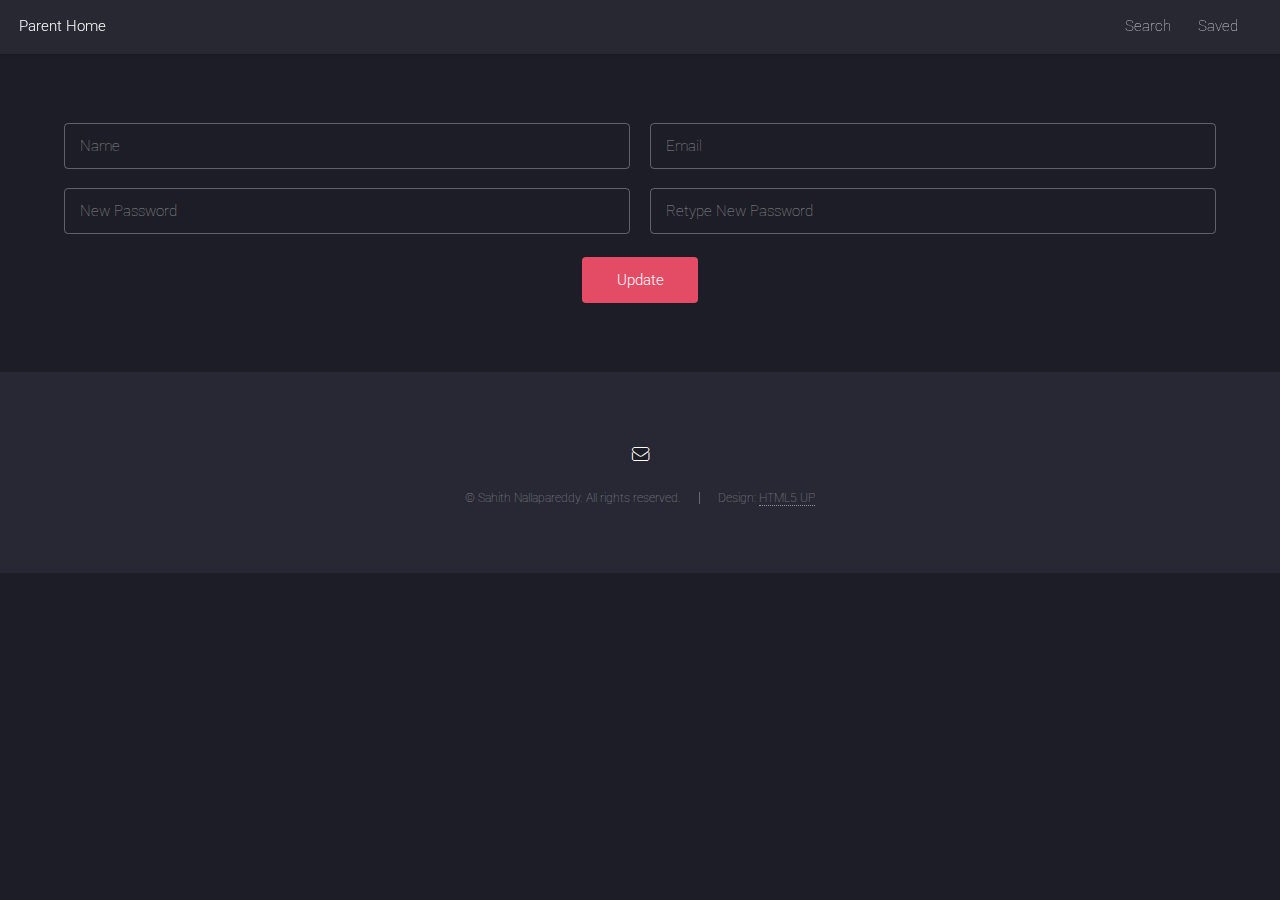
<file: account.html>
<!DOCTYPE HTML>
<!--
	Landed by HTML5 UP
	html5up.net | @n33co
	Free for personal and commercial use under the CCA 3.0 license (html5up.net/license)
-->
<html>
<head>
	<title>Storybooks - Parent Home</title>
	<meta charset="utf-8" />
	<meta name="viewport" content="width=device-width, initial-scale=1" />
	<!--[if lte IE 8]><script src="assets/js/ie/html5shiv.js"></script><![endif]-->
	<link rel="stylesheet" href="assets/css/main.css" />
	<link rel="stylesheet" href="css/account.css" />
	<script type="text/javascript" src="http://www.parsecdn.com/js/parse-1.4.2.min.js"></script>
	<!--[if lte IE 9]><link rel="stylesheet" href="assets/css/ie9.css" /><![endif]-->
	<!--[if lte IE 8]><link rel="stylesheet" href="assets/css/ie8.css" /><![endif]-->
</head>
<body>
	<div id="page-wrapper">

		<!-- Header -->
		<header id="header">
			<h1 id="logo"><a href="parenthome.html">Parent Home</a></h1>
			<nav id="nav">
				<ul>
					<li><a href="search2.html">Search</a></li>
					<li>
						<a href="saved.html">Saved</a>
					</li>
	<li><a href="#" class="account"></a>
							<ul>
								<li><a href="account.html">Manage Account</a></li>
								<li><a href = "#" class="logout">Logout</a><li>
							</ul>
							</li>
					</ul>
				</nav>
			</header>

			<!-- Main -->
			<div id="main" class="wrapper style1">
				<div class="container">
					<!-- Content -->
					<section id="content">
						<form class="signupForm">
							<div class="row uniform 50%">
								<div class="6u 12u$(xsmall)">
									<input type="text" name="name" id="name" value="" placeholder="Name">
								</div>
								<div class="6u$ 12u$(xsmall)">
									<input type="email" name="email" id="email" value="" placeholder="Email">
								</div>
								<div class="6u 12u$(xsmall)">
									<input type="password" name="password" id="password" value="" placeholder="New Password">
								</div>
								<div class="6u$ 12u$(xsmall)">
									<input type="password" name="passwordConfirmation" id="passwordConfirmation" value="" placeholder="Retype New Password">
								</div>
							</div>
							<div class="signupwrapper">
								<div class="signup button special">Update</div>
							</div>
						</form>


					</section>

				</div>
			</div>

			<!-- Footer -->
			<footer id="footer">
				<li><a href="mailto:snallapareddy@wpi.edu" class="icon alt fa-envelope"><span class="label">Email</span></a></li>
			</ul>
			<ul class="copyright">
				<li>&copy; Sahith Nallapareddy. All rights reserved.</li><li>Design: <a href="http://html5up.net">HTML5 UP</a></li>
			</ul>
		</footer>

	</div>

	<!-- Scripts -->
	<script src="assets/js/jquery.min.js"></script>
	<script src="assets/js/jquery.scrolly.min.js"></script>
	<script src="assets/js/jquery.dropotron.min.js"></script>
	<script src="assets/js/jquery.scrollex.min.js"></script>
	<script src="assets/js/skel.min.js"></script>
	<script src="assets/js/util.js"></script>
	<!--[if lte IE 8]><script src="assets/js/ie/respond.min.js"></script><![endif]-->
	<script src="assets/js/main.js"></script>
	<script src="js/parse.js"></script>
	<script src="js/parenthome.js"></script>
	<script src="js/account.js"></script>


</body>
</html>
</file>
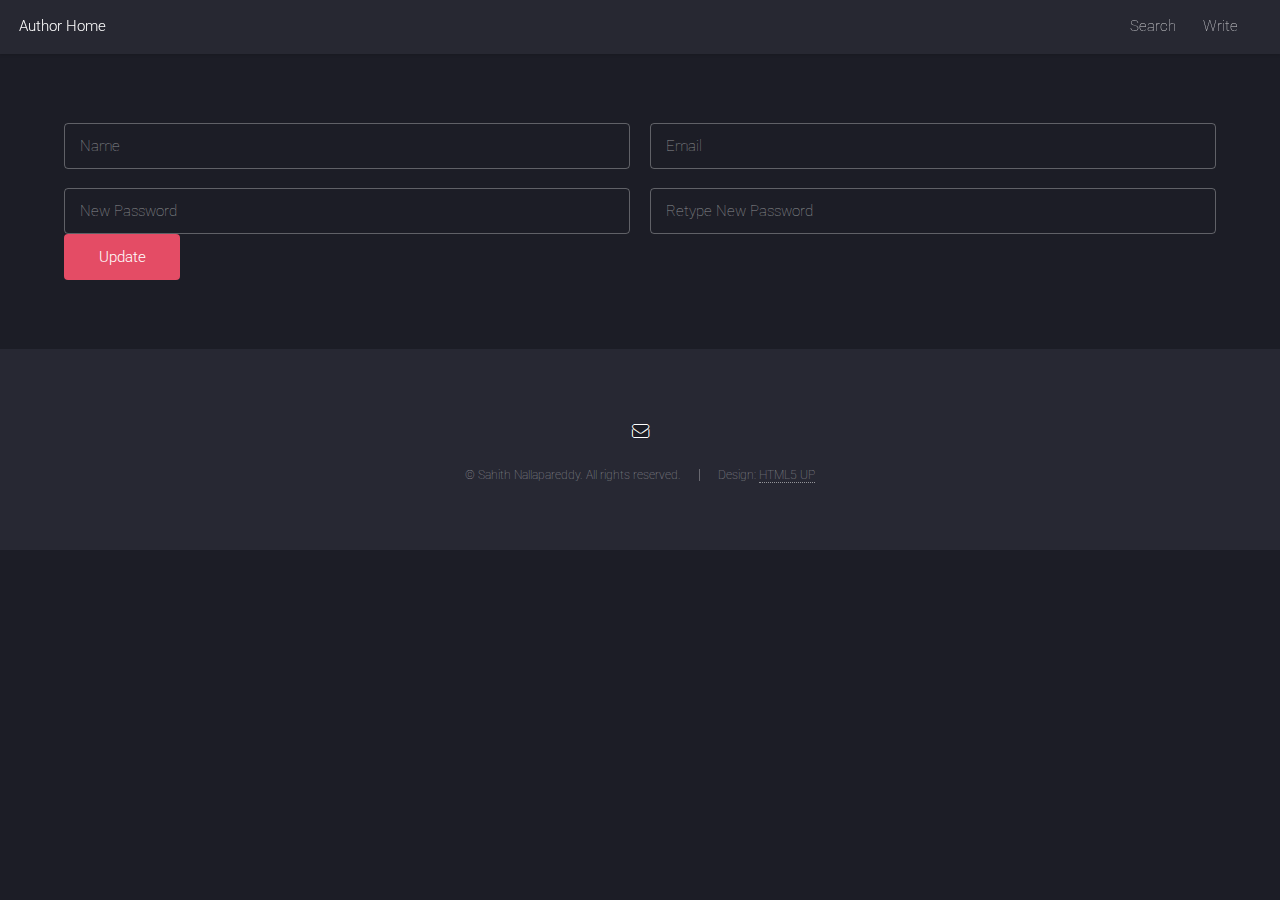
<file: account2.html>
<!DOCTYPE HTML>
<!--
	Landed by HTML5 UP
	html5up.net | @n33co
	Free for personal and commercial use under the CCA 3.0 license (html5up.net/license)
-->
<html>
	<head>
		<title>Storybooks - Author Home</title>
		<meta charset="utf-8" />
		<meta name="viewport" content="width=device-width, initial-scale=1" />
		<!--[if lte IE 8]><script src="assets/js/ie/html5shiv.js"></script><![endif]-->
		<link rel="stylesheet" href="assets/css/main.css" />
		<script type="text/javascript" src="http://www.parsecdn.com/js/parse-1.4.2.min.js"></script>
		<!--[if lte IE 9]><link rel="stylesheet" href="assets/css/ie9.css" /><![endif]-->
		<!--[if lte IE 8]><link rel="stylesheet" href="assets/css/ie8.css" /><![endif]-->
	</head>
<body>
	<div id="page-wrapper">

		<!-- Header -->
		<header id="header">
			<h1 id="logo"><a href="authorhome.html">Author Home</a></h1>
			<nav id="nav">
				<ul>
					<li><a href="search.html">Search</a></li>
					<li>
						<a href="write.html">Write</a>
					</li>
					<li><a href="#" class="account"></a>
						<ul>
						<li><a href = "uploaded.html">Uploaded Stories</a><li>
								<li><a href="account2.html">Manage Account</a></li>
								<li><a href = "#" class="logout">Logout</a><li>

								</ul>
							</li>
						</ul>
					</nav>
				</header>
			<!-- Main -->
			<div id="main" class="wrapper style1">
				<div class="container">
					<!-- Content -->
					<section id="content">
						<form class="signupForm">
							<div class="row uniform 50%">
								<div class="6u 12u$(xsmall)">
									<input type="text" name="name" id="name" value="" placeholder="Name">
								</div>
								<div class="6u$ 12u$(xsmall)">
									<input type="email" name="email" id="email" value="" placeholder="Email">
								</div>
								<div class="6u 12u$(xsmall)">
									<input type="password" name="password" id="password" value="" placeholder="New Password">
								</div>
								<div class="6u$ 12u$(xsmall)">
									<input type="password" name="passwordConfirmation" id="passwordConfirmation" value="" placeholder="Retype New Password">
								</div>
							</div>
							<div class="signupwrapper">
								<div class="signup button special">Update</div>
							</div>
						</form>


					</section>

				</div>
			</div>

			<!-- Footer -->
			<footer id="footer">
				<li><a href="mailto:snallapareddy@wpi.edu" class="icon alt fa-envelope"><span class="label">Email</span></a></li>
			</ul>
			<ul class="copyright">
				<li>&copy; Sahith Nallapareddy. All rights reserved.</li><li>Design: <a href="http://html5up.net">HTML5 UP</a></li>
			</ul>
		</footer>

	</div>

	<!-- Scripts -->
	<script src="assets/js/jquery.min.js"></script>
	<script src="assets/js/jquery.scrolly.min.js"></script>
	<script src="assets/js/jquery.dropotron.min.js"></script>
	<script src="assets/js/jquery.scrollex.min.js"></script>
	<script src="assets/js/skel.min.js"></script>
	<script src="assets/js/util.js"></script>
	<!--[if lte IE 8]><script src="assets/js/ie/respond.min.js"></script><![endif]-->
	<script src="assets/js/main.js"></script>
	<script src="js/parse.js"></script>
	<script src="js/authorhome.js"></script>
	<script src="js/account.js"></script>


</body>
</html>
</file>
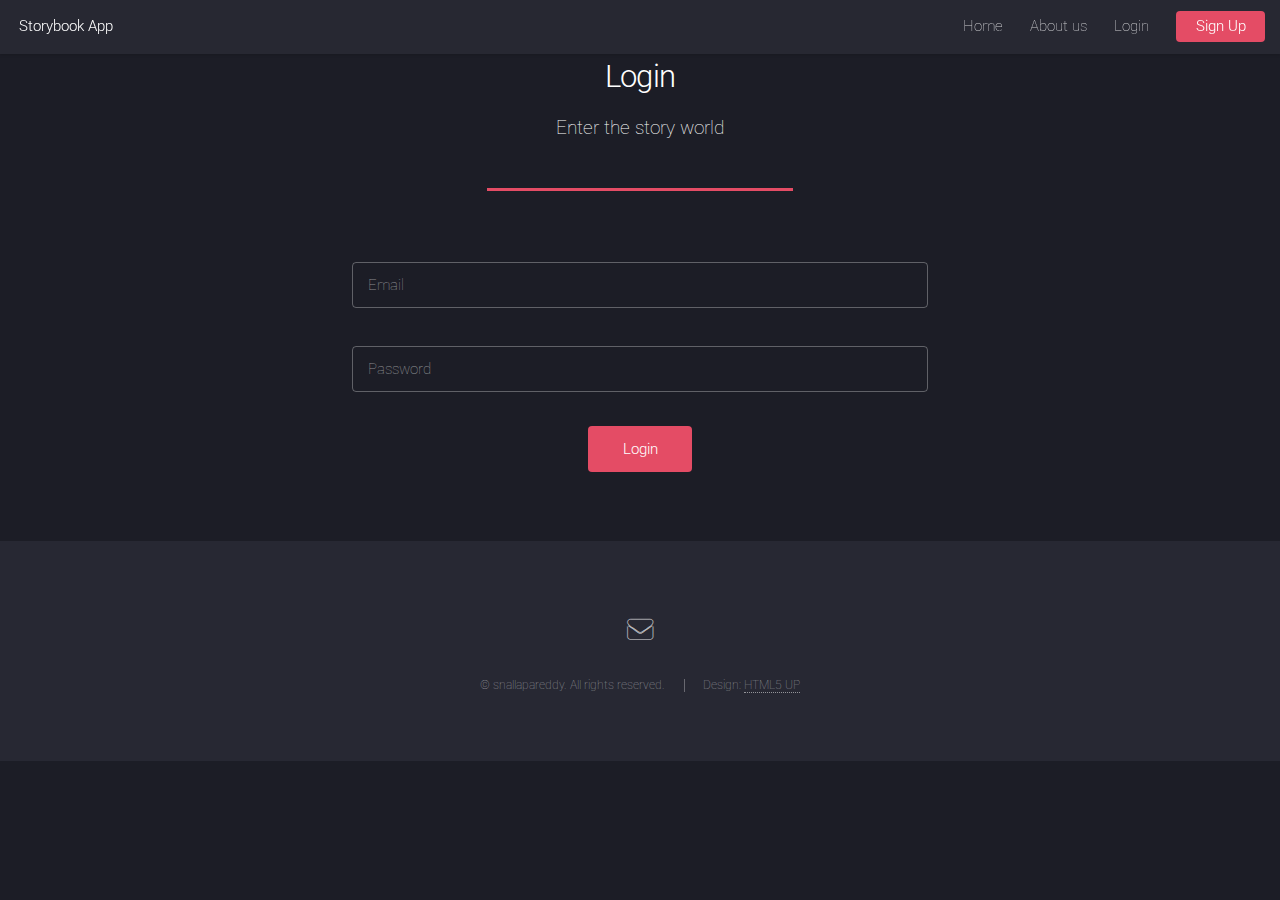
<file: login.html>
<!DOCTYPE HTML>
<!--
	Landed by HTML5 UP
	html5up.net | @n33co
	Free for personal and commercial use under the CCA 3.0 license (html5up.net/license)
-->
<html>
	<head>
		<title>Storybook</title>
		<meta charset="utf-8" />
		<meta name="viewport" content="width=device-width, initial-scale=1" />
		<!--[if lte IE 8]><script src="assets/js/ie/html5shiv.js"></script><![endif]-->
		<link rel="stylesheet" href="assets/css/main.css" />
		<link rel="stylesheet" href="css/login.css" />
		<script type="text/javascript" src="http://www.parsecdn.com/js/parse-1.4.2.min.js"></script>

		<!--[if lte IE 9]><link rel="stylesheet" href="assets/css/ie9.css" /><![endif]-->
		<!--[if lte IE 8]><link rel="stylesheet" href="assets/css/ie8.css" /><![endif]-->
	</head>
	<body>
		<div id="page-wrapper">

			<!-- Header -->
				<header id="header">
					<h1 id="logo"><a href="index.html">Storybook App</a></h1>
					<nav id="nav">
						<ul>
							<li><a href="index.html">Home</a></li>
							<li>
								<a href="#">About us</a>
							</li>
							<li><a href="login.html">Login</a></li>
							<li><a href="signup.html" class="button special">Sign Up</a></li>

						</ul>
					</nav>
				</header>

			<!-- Main -->
				<div id="main" class="wrapper style1">
					<div class="container">
						<header class="major">
							<h2>Login</h2>
							<p>Enter the story world </p>
						</header>

						<!-- Content -->
							<section id="content">
								<form>
									<div class="6u$ 12u$(xsmall) wrapper">
										<input type="email" name="email" id="email" value="" placeholder="Email">
									</div>
									<div class="6u$ 12u$(xsmall) passwordwrapper">
										<input type="password" name="password" id="password" value="" placeholder="Password">
									</div>

									<div class="loginwrapper">
										<div class="login button special">Login</div>
									</div>
								</form>
								<h3 class="loginMessage">Login Successful. Enjoy!</h3>
							</section>

					</div>
				</div>

			<!-- Footer -->
				<footer id="footer">
					<ul class="icons">
						<li><a href="mailto:snallapareddy@wpi" class="icon alt fa-envelope"><span class="label">Email</span></a></li>
					</ul>
					<ul class="copyright">
						<li>&copy; snallapareddy. All rights reserved.</li><li>Design: <a href="http://html5up.net">HTML5 UP</a></li>
					</ul>
				</footer>

		</div>

		<!-- Scripts -->
			<script src="assets/js/jquery.min.js"></script>
			<script src="assets/js/jquery.scrolly.min.js"></script>
			<script src="assets/js/jquery.dropotron.min.js"></script>
			<script src="assets/js/jquery.scrollex.min.js"></script>
			<script src="assets/js/skel.min.js"></script>
			<script src="assets/js/util.js"></script>
			<!--[if lte IE 8]><script src="assets/js/ie/respond.min.js"></script><![endif]-->
			<script src="assets/js/main.js"></script>
			<script src="js/parse.js"></script>
			<script src="js/login.js"></script>

	</body>
</html>
</file>
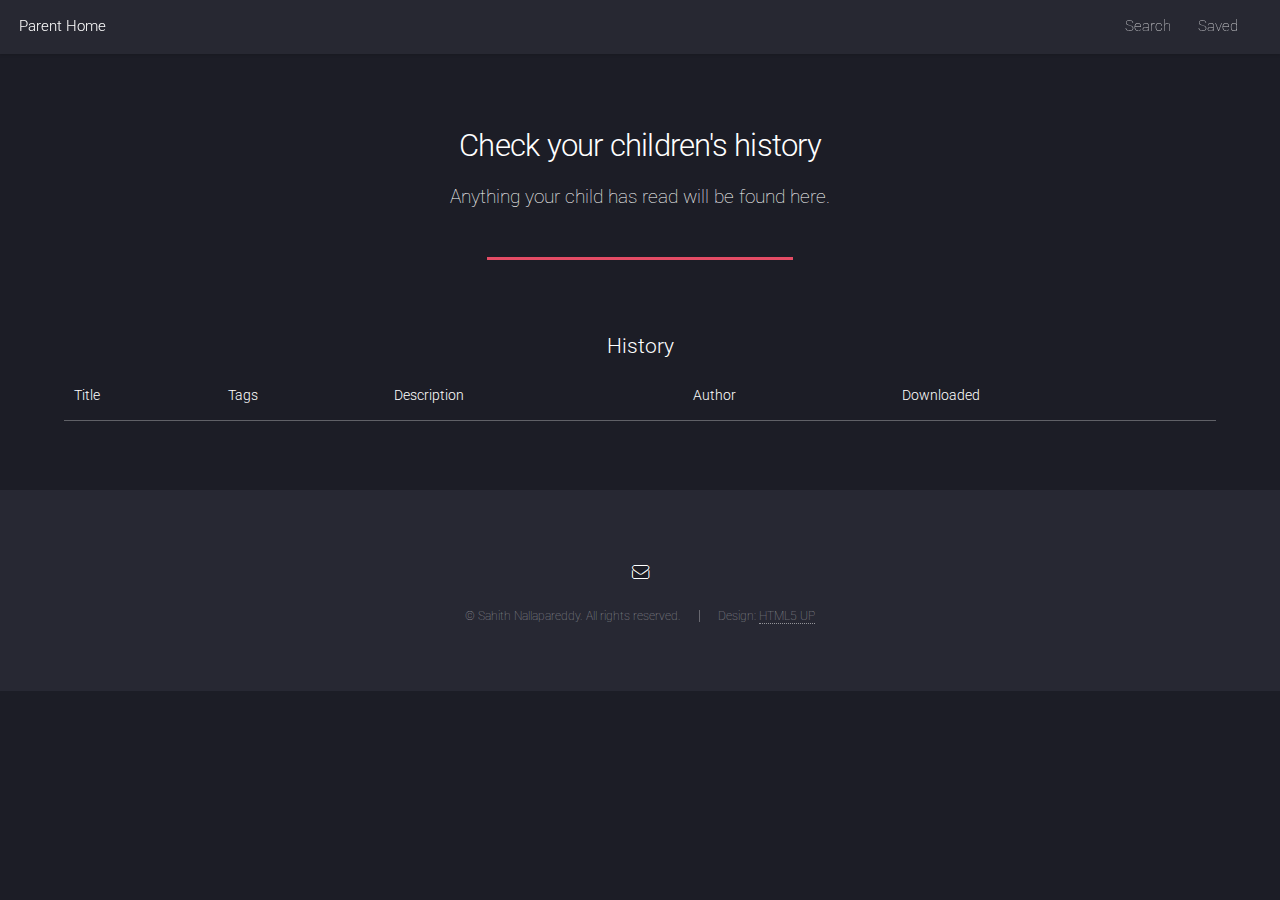
<file: saved.html>
<!DOCTYPE HTML>
<!--
	Landed by HTML5 UP
	html5up.net | @n33co
	Free for personal and commercial use under the CCA 3.0 license (html5up.net/license)
-->
<html>
<head>
	<title>Storybooks - Parent Home</title>
	<meta charset="utf-8" />
	<meta name="viewport" content="width=device-width, initial-scale=1" />
	<!--[if lte IE 8]><script src="assets/js/ie/html5shiv.js"></script><![endif]-->
	<link rel="stylesheet" href="assets/css/main.css" />
	<link rel="stylesheet" href="css/search.css" />
	<script type="text/javascript" src="http://www.parsecdn.com/js/parse-1.4.2.min.js"></script>
	<!--[if lte IE 9]><link rel="stylesheet" href="assets/css/ie9.css" /><![endif]-->
	<!--[if lte IE 8]><link rel="stylesheet" href="assets/css/ie8.css" /><![endif]-->
</head>
<body>
	<div id="page-wrapper">

		<!-- Header -->
		<header id="header">
			<h1 id="logo"><a href="parenthome.html">Parent Home</a></h1>
			<nav id="nav">
				<ul>
					<li><a href="search2.html">Search</a></li>
					<li>
						<a href="saved.html">Saved</a>
					</li>
					<li><a href="#" class="account"></a>
						<ul>
							<li><a href="account.html">Manage Account</a></li>
							<li><a href = "#" class="logout">Logout</a><li>
							</ul>
						</li>
					</ul>
				</nav>
			</header>

			<!-- Main -->
			<div id="main" class="wrapper style1">
				<div class="container">
					<header class="major">
						<h2>Check your children's history</h2>
						<p>Anything your child has read will be found here.</p>
					</header>

					<!-- Content -->
					<section id="content">
						<div class="tablewrapper">
							<h3 style="text-align: center">History</h3>
							<table id="searchTable">
								<thead>
									<tr>
										<th>Title</th>
										<th>Tags</th>
										<th>Description</th>
										<th>Author</th>
										<th>Downloaded</th>
									</tr>
								</thead>
								<tbody>
								</tbody>

							</table>

						</div>


					</section>

				</div>
			</div>

			<!-- Footer -->
			<footer id="footer">
				<li><a href="mailto:snallapareddy@wpi.edu" class="icon alt fa-envelope"><span class="label">Email</span></a></li>
			</ul>
			<ul class="copyright">
				<li>&copy; Sahith Nallapareddy. All rights reserved.</li><li>Design: <a href="http://html5up.net">HTML5 UP</a></li>
			</ul>
		</footer>

	</div>

	<!-- Scripts -->
	<script src="assets/js/jquery.min.js"></script>
	<script src="assets/js/jquery.scrolly.min.js"></script>
	<script src="assets/js/jquery.dropotron.min.js"></script>
	<script src="assets/js/jquery.scrollex.min.js"></script>
	<script src="assets/js/skel.min.js"></script>
	<script src="assets/js/util.js"></script>
	<!--[if lte IE 8]><script src="assets/js/ie/respond.min.js"></script><![endif]-->
	<script src="assets/js/main.js"></script>
	<script src="js/parse.js"></script>
	<script src="js/parenthome.js"></script>
	<script src="js/save.js"></script>
</body>
</html>
</file>
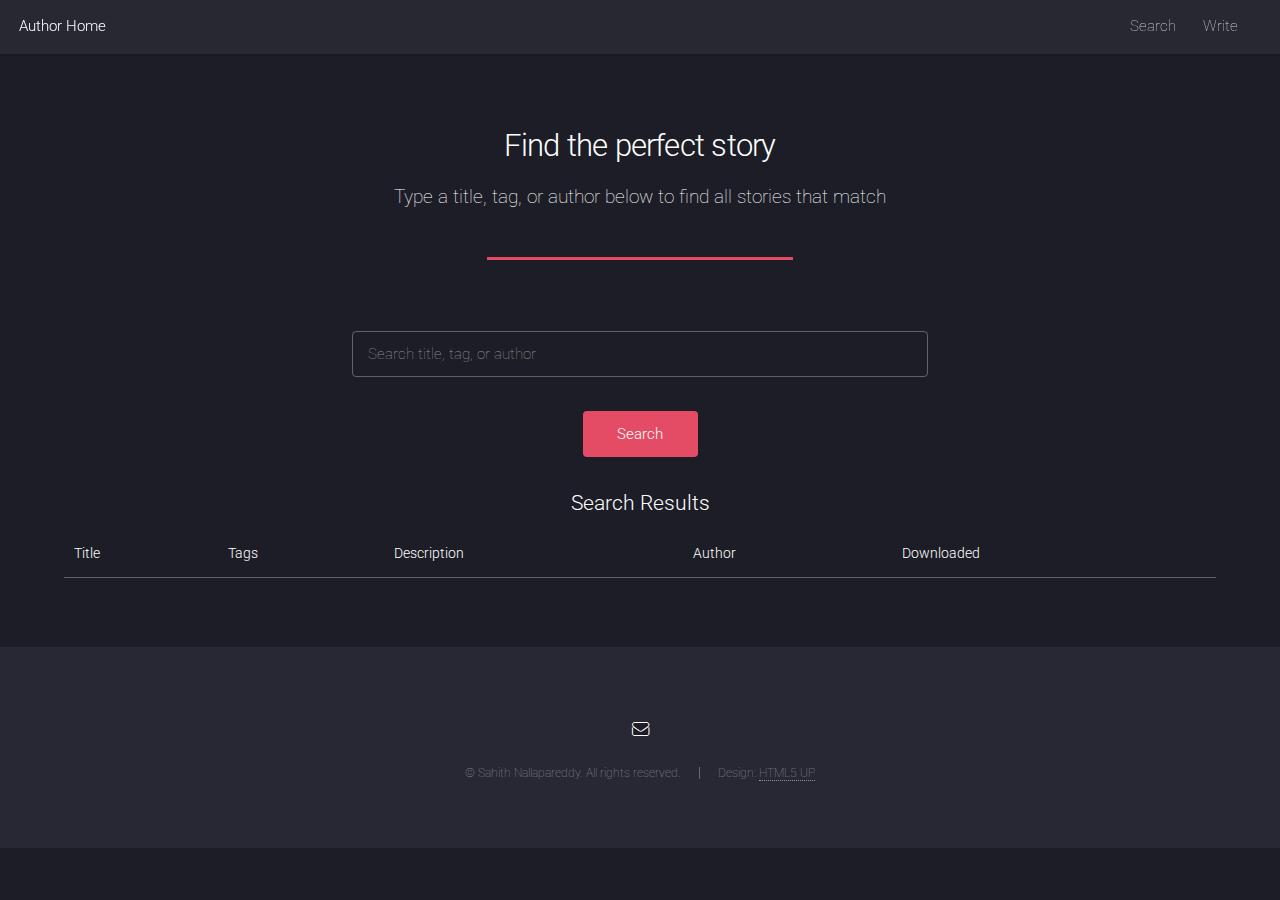
<file: search.html>
<!DOCTYPE HTML>
<!--
	Landed by HTML5 UP
	html5up.net | @n33co
	Free for personal and commercial use under the CCA 3.0 license (html5up.net/license)
-->
<html>
<head>
	<title>Storybooks - Author Home</title>
	<meta charset="utf-8" />
	<meta name="viewport" content="width=device-width, initial-scale=1" />
	<!--[if lte IE 8]><script src="assets/js/ie/html5shiv.js"></script><![endif]-->
	<link rel="stylesheet" href="assets/css/main.css" />
	<link rel="stylesheet" href="css/search.css" />
	<script type="text/javascript" src="http://www.parsecdn.com/js/parse-1.4.2.min.js"></script>
	<!--[if lte IE 9]><link rel="stylesheet" href="assets/css/ie9.css" /><![endif]-->
	<!--[if lte IE 8]><link rel="stylesheet" href="assets/css/ie8.css" /><![endif]-->
</head>
<body>
	<div id="page-wrapper">

		<!-- Header -->
			<header id="header">
			<h1 id="logo"><a href="authorhome.html">Author Home</a></h1>
			<nav id="nav">
				<ul>
					<li><a href="search.html">Search</a></li>
					<li>
						<a href="write.html">Write</a>
					</li>
					<li><a href="#" class="account"></a>
						<ul>
						<li><a href = "uploaded.html">Uploaded Stories</a><li>
								<li><a href="account2.html">Manage Account</a></li>
								<li><a href = "#" class="logout">Logout</a><li>

								</ul>
							</li>
						</ul>
					</nav>
				</header>

		<!-- Main -->
		<div id="main" class="wrapper style1">
			<div class="container">
				<header class="major">
					<h2>Find the perfect story</h2>
					<p>Type a title, tag, or author below to find all stories that match</p>
				</header>

				<!-- Content -->
				<section id="content">
					<form>
						<div class="6u 12u$(xsmall) searchwrapper">
							<input type="text" name="search" id="search" value="" placeholder="Search title, tag, or author">
						</div>
						<div class="submitwrapper">
							<div class="search button special">Search</div>
						</div>
					</form>
					<div class="tablewrapper">
						
						<h3 style="text-align: center">Search Results</h3>
						<table id="searchTable">
							<thead>
								<tr>
									<th>Title</th>
									<th>Tags</th>
									<th>Description</th>
									<th>Author</th>
									<th>Downloaded</th>
								</tr>
							</thead>
							<tbody>
							</tbody>

						</table>

					</div>
					

				</section>

			</div>
		</div>

		<!-- Footer -->
		<footer id="footer">
			<li><a href="mailto:snallapareddy@wpi.edu" class="icon alt fa-envelope"><span class="label">Email</span></a></li>
		</ul>
		<ul class="copyright">
			<li>&copy; Sahith Nallapareddy. All rights reserved.</li><li>Design: <a href="http://html5up.net">HTML5 UP</a></li>
		</ul>
	</footer>

</div>

<!-- Scripts -->
<script src="assets/js/jquery.min.js"></script>
<script src="assets/js/jquery.scrolly.min.js"></script>
<script src="assets/js/jquery.dropotron.min.js"></script>
<script src="assets/js/jquery.scrollex.min.js"></script>
<script src="assets/js/skel.min.js"></script>
<script src="assets/js/util.js"></script>
<!--[if lte IE 8]><script src="assets/js/ie/respond.min.js"></script><![endif]-->
<script src="assets/js/main.js"></script>
<script src="js/parse.js"></script>
<script src="js/authorhome.js"></script>
<script src="js/search.js"></script>

</body>
</html>
</file>
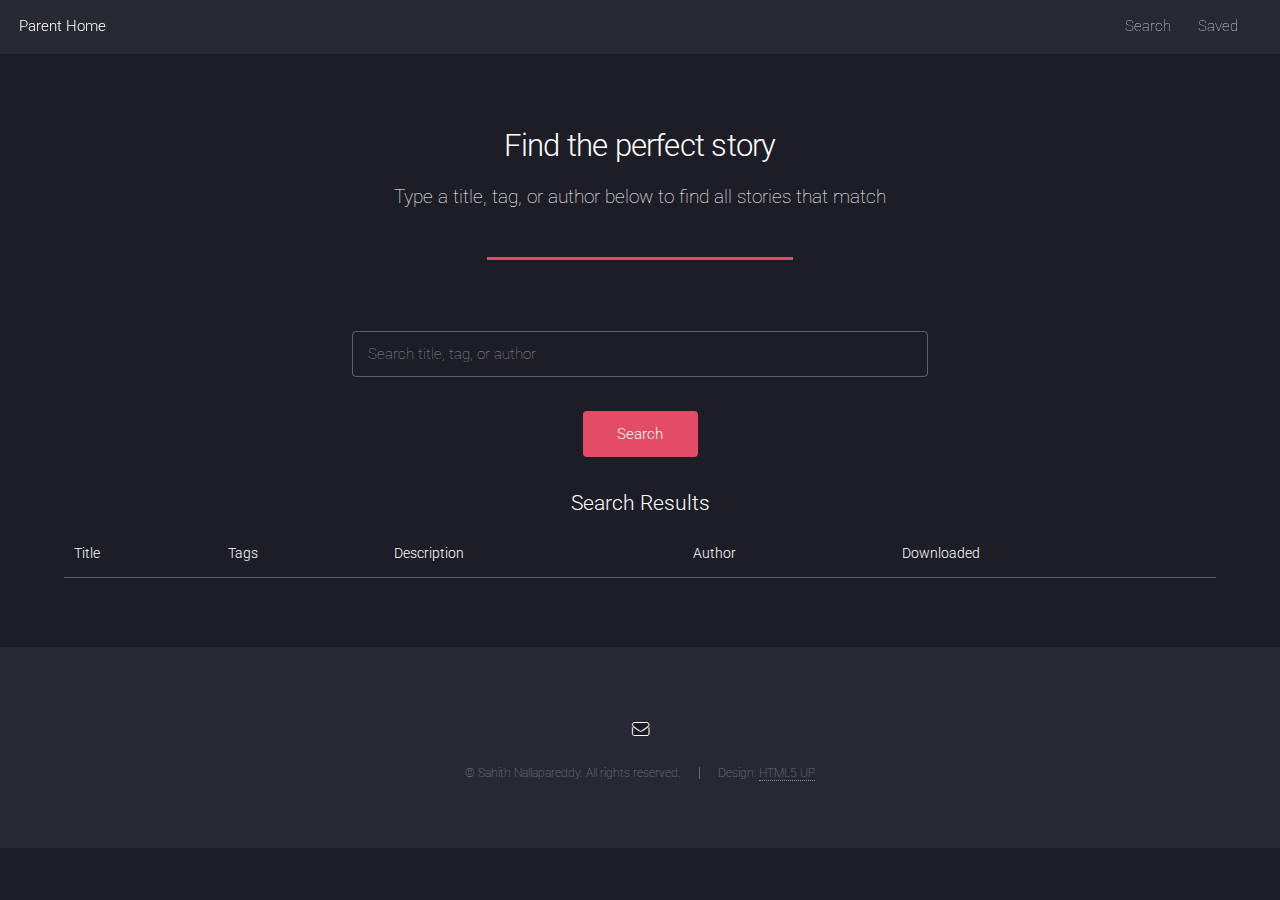
<file: search2.html>
<!DOCTYPE HTML>
<!--
	Landed by HTML5 UP
	html5up.net | @n33co
	Free for personal and commercial use under the CCA 3.0 license (html5up.net/license)
-->
<html>
<head>
	<title>Storybooks - Parent Home</title>
	<meta charset="utf-8" />
	<meta name="viewport" content="width=device-width, initial-scale=1" />
	<!--[if lte IE 8]><script src="assets/js/ie/html5shiv.js"></script><![endif]-->
	<link rel="stylesheet" href="assets/css/main.css" />
	<link rel="stylesheet" href="css/search.css" />
	<script type="text/javascript" src="http://www.parsecdn.com/js/parse-1.4.2.min.js"></script>
	<!--[if lte IE 9]><link rel="stylesheet" href="assets/css/ie9.css" /><![endif]-->
	<!--[if lte IE 8]><link rel="stylesheet" href="assets/css/ie8.css" /><![endif]-->
</head>
<body>
	<div id="page-wrapper">

		<!-- Header -->
<header id="header">
					<h1 id="logo"><a href="parenthome.html">Parent Home</a></h1>
					<nav id="nav">
						<ul>
							<li><a href="search2.html">Search</a></li>
							<li>
								<a href="saved.html">Saved</a>
							</li>
							<li><a href="#" class="account"></a>
							<ul>
								<li><a href="account.html">Manage Account</a></li>
								<li><a href = "#" class="logout">Logout</a><li>
							</ul>
							</li>
						</ul>
					</nav>
				</header>

		<!-- Main -->
		<div id="main" class="wrapper style1">
			<div class="container">
				<header class="major">
					<h2>Find the perfect story</h2>
					<p>Type a title, tag, or author below to find all stories that match</p>
				</header>

				<!-- Content -->
				<section id="content">
					<form>
						<div class="6u 12u$(xsmall) searchwrapper">
							<input type="text" name="search" id="search" value="" placeholder="Search title, tag, or author">
						</div>
						<div class="submitwrapper">
							<div class="search button special">Search</div>
						</div>
					</form>
					<div class="tablewrapper">
						
						<h3 style="text-align: center">Search Results</h3>
						<table id="searchTable">
							<thead>
								<tr>
									<th>Title</th>
									<th>Tags</th>
									<th>Description</th>
									<th>Author</th>
									<th>Downloaded</th>
								</tr>
							</thead>
							<tbody>
							</tbody>

						</table>

					</div>
					

				</section>

			</div>
		</div>

		<!-- Footer -->
		<footer id="footer">
			<li><a href="mailto:snallapareddy@wpi.edu" class="icon alt fa-envelope"><span class="label">Email</span></a></li>
		</ul>
		<ul class="copyright">
			<li>&copy; Sahith Nallapareddy. All rights reserved.</li><li>Design: <a href="http://html5up.net">HTML5 UP</a></li>
		</ul>
	</footer>

</div>

<!-- Scripts -->
<script src="assets/js/jquery.min.js"></script>
<script src="assets/js/jquery.scrolly.min.js"></script>
<script src="assets/js/jquery.dropotron.min.js"></script>
<script src="assets/js/jquery.scrollex.min.js"></script>
<script src="assets/js/skel.min.js"></script>
<script src="assets/js/util.js"></script>
<!--[if lte IE 8]><script src="assets/js/ie/respond.min.js"></script><![endif]-->
<script src="assets/js/main.js"></script>
<script src="js/parse.js"></script>
<script src="js/parenthome.js"></script>
<script src="js/search2.js"></script>

</body>
</html>
</file>
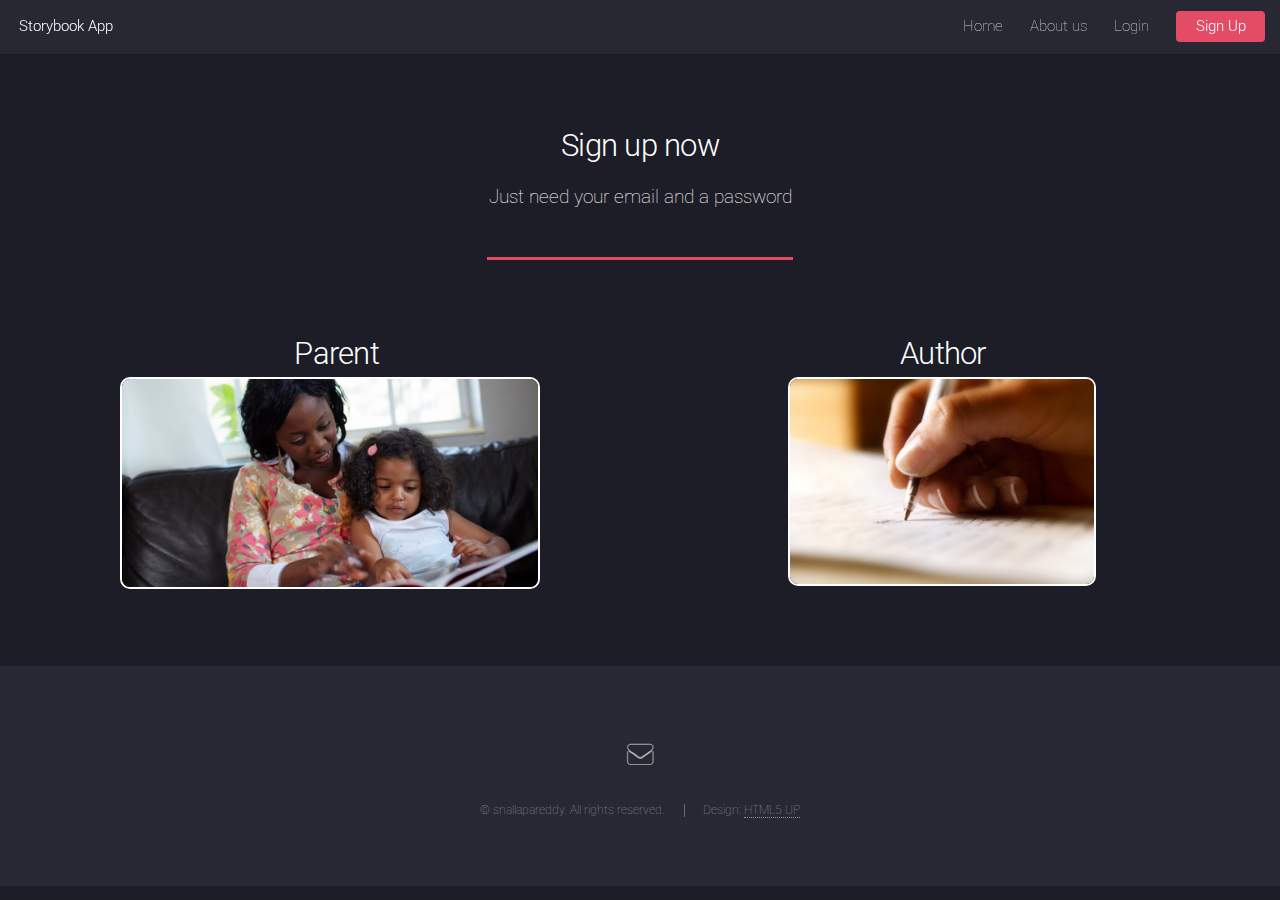
<file: signup.html>
<!DOCTYPE HTML>
<!--
	Landed by HTML5 UP
	html5up.net | @n33co
	Free for personal and commercial use under the CCA 3.0 license (html5up.net/license)
-->
<html>
	<head>
		<title>Storybooks</title>
		<meta charset="utf-8" />
		<meta name="viewport" content="width=device-width, initial-scale=1" />
		<script type="text/javascript" src="http://www.parsecdn.com/js/parse-1.4.2.min.js"></script>
		<!--[if lte IE 8]><script src="assets/js/ie/html5shiv.js"></script><![endif]-->
		<link rel="stylesheet" href="assets/css/main.css" />
		<link rel="stylesheet" href="css/signup.css" />
		<!--[if lte IE 9]><link rel="stylesheet" href="assets/css/ie9.css" /><![endif]-->
		<!--[if lte IE 8]><link rel="stylesheet" href="assets/css/ie8.css" /><![endif]-->
	</head>
	<body>
		<div id="page-wrapper">

			<!-- Header -->
				<header id="header">
					<h1 id="logo"><a href="index.html">Storybook App</a></h1>
					<nav id="nav">
						<ul>
							<li><a href="index.html">Home</a></li>
							<li>
								<a href="#">About us</a>
							</li>
							<li><a href="login.html">Login</a></li>
							<li><a href="signup.html" class="button special">Sign Up</a></li>

						</ul>
					</nav>
				</header>

			<!-- Main -->
				<div id="main" class="wrapper style1">
					<div class="container">
						<header class="major">
							<h2>Sign up now</h2>
							<p>Just need your email and a password</p>
						</header>

						<!-- Content -->
							<section id="content">
								<div>
									<h2 class="parent">Parent</h2>
									<h2 class="author">Author</h2>
								</div>
								<div class="imageholder"> 
									<img class="parentimage" src="images/parentsignup.jpg">
									<img class="authorimage" src="images/authorsignup.jpg">
								</div>

								
								<h2 class="signupFormHeader" style="text-align: center"></h2>
								<form class="signupForm">
									<div class="row uniform 50%">
										<div class="6u 12u$(xsmall)">
											<input type="text" name="name" id="name" value="" placeholder="Name">
										</div>
										<div class="6u$ 12u$(xsmall)">
											<input type="email" name="email" id="email" value="" placeholder="Email">
										</div>
										<div class="6u 12u$(xsmall)">
											<input type="password" name="password" id="password" value="" placeholder="Password">
										</div>
										<div class="6u$ 12u$(xsmall)">
											<input type="password" name="passwordConfirmation" id="passwordConfirmation" value="" placeholder="Retype Password">
										</div>
									</div>
									<div class="signupwrapper">
										<div class="signup button special">Sign up</div>
									</div>
								</form>
								
								<h3 class="signupMessage">Signup Successful redirecting</h3>
							
								
							</section>

					</div>
				</div>

			<!-- Footer -->
				<footer id="footer">
					<ul class="icons">
						<li><a href="mailto:snallapareddy@wpi" class="icon alt fa-envelope"><span class="label">Email</span></a></li>
					</ul>
					<ul class="copyright">
						<li>&copy; snallapareddy. All rights reserved.</li><li>Design: <a href="http://html5up.net">HTML5 UP</a></li>
					</ul>
				</footer>

		</div>

		<!-- Scripts -->
			<script src="assets/js/jquery.min.js"></script>
			<script src="assets/js/jquery.scrolly.min.js"></script>
			<script src="assets/js/jquery.dropotron.min.js"></script>
			<script src="assets/js/jquery.scrollex.min.js"></script>
			<script src="assets/js/skel.min.js"></script>
			<script src="assets/js/util.js"></script>
			<!--[if lte IE 8]><script src="assets/js/ie/respond.min.js"></script><![endif]-->
			<script src="assets/js/main.js"></script>
			
			<script src="js/parse.js"></script>
			<script src="js/signup.js"></script>

	</body>
</html>
</file>
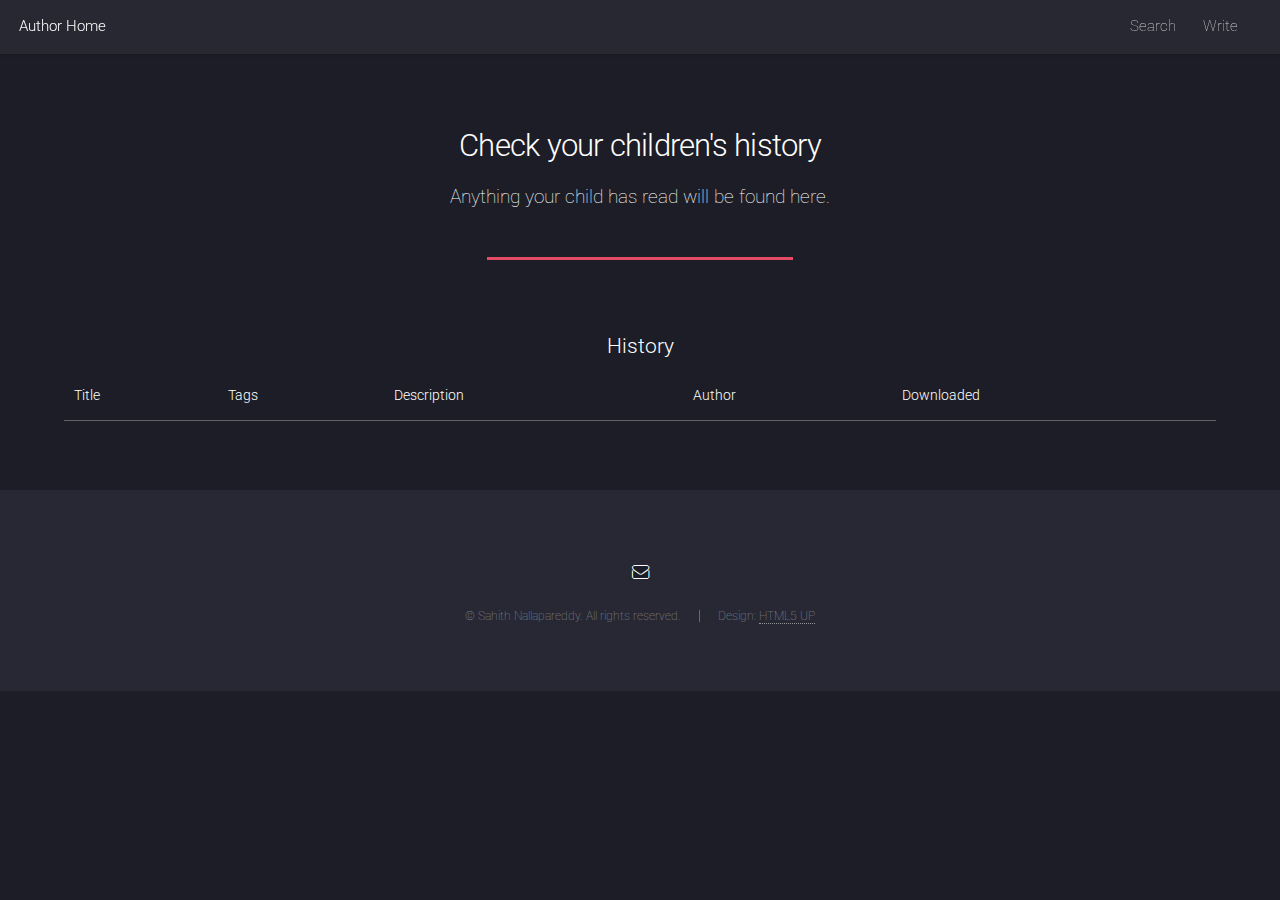
<file: uploaded.html>
<!DOCTYPE HTML>
<!--
	Landed by HTML5 UP
	html5up.net | @n33co
	Free for personal and commercial use under the CCA 3.0 license (html5up.net/license)
-->
<html>
<head>
	<title>Storybooks - Author Home</title>
	<meta charset="utf-8" />
	<meta name="viewport" content="width=device-width, initial-scale=1" />
	<!--[if lte IE 8]><script src="assets/js/ie/html5shiv.js"></script><![endif]-->
	<link rel="stylesheet" href="assets/css/main.css" />
	<link rel="stylesheet" href="css/search.css" />
	<script type="text/javascript" src="http://www.parsecdn.com/js/parse-1.4.2.min.js"></script>
	<!--[if lte IE 9]><link rel="stylesheet" href="assets/css/ie9.css" /><![endif]-->
	<!--[if lte IE 8]><link rel="stylesheet" href="assets/css/ie8.css" /><![endif]-->
</head>
<body>
	<div id="page-wrapper">

		<!-- Header -->
	<header id="header">
			<h1 id="logo"><a href="authorhome.html">Author Home</a></h1>
			<nav id="nav">
				<ul>
					<li><a href="search.html">Search</a></li>
					<li>
						<a href="write.html">Write</a>
					</li>
					<li><a href="#" class="account"></a>
						<ul>
						<li><a href = "uploaded.html">Uploaded Stories</a><li>
								<li><a href="account2.html">Manage Account</a></li>
								<li><a href = "#" class="logout">Logout</a><li>

								</ul>
							</li>
						</ul>
					</nav>
				</header>

			<!-- Main -->
			<div id="main" class="wrapper style1">
				<div class="container">
					<header class="major">
						<h2>Check your children's history</h2>
						<p>Anything your child has read will be found here.</p>
					</header>

					<!-- Content -->
					<section id="content">
						<div class="tablewrapper">
							<h3 style="text-align: center">History</h3>
							<table id="searchTable">
								<thead>
									<tr>
										<th>Title</th>
										<th>Tags</th>
										<th>Description</th>
										<th>Author</th>
										<th>Downloaded</th>
									</tr>
								</thead>
								<tbody>
								</tbody>

							</table>

						</div>


					</section>

				</div>
			</div>

			<!-- Footer -->
			<footer id="footer">
				<li><a href="mailto:snallapareddy@wpi.edu" class="icon alt fa-envelope"><span class="label">Email</span></a></li>
			</ul>
			<ul class="copyright">
				<li>&copy; Sahith Nallapareddy. All rights reserved.</li><li>Design: <a href="http://html5up.net">HTML5 UP</a></li>
			</ul>
		</footer>

	</div>

	<!-- Scripts -->
	<script src="assets/js/jquery.min.js"></script>
	<script src="assets/js/jquery.scrolly.min.js"></script>
	<script src="assets/js/jquery.dropotron.min.js"></script>
	<script src="assets/js/jquery.scrollex.min.js"></script>
	<script src="assets/js/skel.min.js"></script>
	<script src="assets/js/util.js"></script>
	<!--[if lte IE 8]><script src="assets/js/ie/respond.min.js"></script><![endif]-->
	<script src="assets/js/main.js"></script>
	<script src="js/parse.js"></script>
	<script src="js/authorhome.js"></script>
	<script src="js/uploaded.js"></script>
</body>
</html>
</file>
<file: css/account.css>
.signupwrapper {
	text-align: center;
}

.signup {
	margin-top: 2%;
}
</file>
<file: assets/css/ie9.css>
/*
	Landed by HTML5 UP
	html5up.net | @n33co
	Free for personal and commercial use under the CCA 3.0 license (html5up.net/license)
*/

/* Loader */

	body.landing:before, body.landing:after {
		display: none !important;
	}

/* Icon */

	.icon.alt {
		color: inherit !important;
	}

	.icon.major.alt:before {
		color: #ffffff !important;
	}

/* Banner */

	#banner:after {
		background-color: rgba(23, 24, 32, 0.95);
	}

/* Footer */

	#footer .icons .icon.alt:before {
		color: #ffffff !important;
	}
</file>
<file: assets/css/ie8.css>
/*
	Landed by HTML5 UP
	html5up.net | @n33co
	Free for personal and commercial use under the CCA 3.0 license (html5up.net/license)
*/

/* Basic */

	body {
		color: #ffffff;
	}

	body, html, #page-wrapper {
		height: 100%;
	}

	blockquote {
		border-left: solid 4px #606067;
	}

	code {
		background: #32333b;
	}

	hr {
		border-bottom: solid 1px #606067;
	}

/* Icon */

	.icon.major {
		-ms-behavior: url("assets/js/ie/PIE.htc");
	}

/* Image */

	.image {
		position: relative;
		-ms-behavior: url("assets/js/ie/PIE.htc");
	}

		.image:before {
			display: none;
		}

		.image img {
			position: relative;
			-ms-behavior: url("assets/js/ie/PIE.htc");
		}

/* Form */

	input[type="text"],
	input[type="password"],
	input[type="email"],
	select,
	textarea {
		position: relative;
		-ms-behavior: url("assets/js/ie/PIE.htc");
	}

		input[type="text"]:focus,
		input[type="password"]:focus,
		input[type="email"]:focus,
		select:focus,
		textarea:focus {
			-ms-behavior: url("assets/js/ie/PIE.htc");
		}

	input[type="text"],
	input[type="password"],
	input[type="email"] {
		line-height: 3em;
	}

	input[type="checkbox"],
	input[type="radio"] {
		font-size: 3em;
	}

		input[type="checkbox"] + label:before,
		input[type="radio"] + label:before {
			display: none;
		}

/* Table */

	table tbody tr {
		border: solid 1px #606067;
	}

	table thead {
		border-bottom: solid 1px #606067;
	}

	table tfoot {
		border-top: solid 1px #606067;
	}

	table.alt tbody tr td {
		border: solid 1px #606067;
	}

/* Button */

	input[type="submit"],
	input[type="reset"],
	input[type="button"],
	.button {
		border: solid 1px #ffffff !important;
	}

		input[type="submit"].special,
		input[type="reset"].special,
		input[type="button"].special,
		.button.special {
			border: 0 !important;
		}

/* Goto Next */

	.goto-next {
		display: none;
	}

/* Spotlight */

	.spotlight {
		height: 100%;
	}

		.spotlight .content {
			background: #272833;
		}

/* Wrapper */

	.wrapper.style2 input[type="text"]:focus,
	.wrapper.style2 input[type="password"]:focus,
	.wrapper.style2 input[type="email"]:focus,
	.wrapper.style2 select:focus,
	.wrapper.style2 textarea:focus {
		border-color: #ffffff;
	}

	.wrapper.style2 input[type="submit"].special:hover, .wrapper.style2 input[type="submit"].special:active,
	.wrapper.style2 input[type="reset"].special:hover,
	.wrapper.style2 input[type="reset"].special:active,
	.wrapper.style2 input[type="button"].special:hover,
	.wrapper.style2 input[type="button"].special:active,
	.wrapper.style2 .button.special:hover,
	.wrapper.style2 .button.special:active {
		color: #e44c65 !important;
	}

/* Dropotron */

	.dropotron {
		background: #272833;
		box-shadow: none !important;
		-ms-behavior: url("assets/js/ie/PIE.htc");
	}

		.dropotron > li a, .dropotron > li span {
			color: #ffffff !important;
		}

		.dropotron.level-0 {
			margin-top: 0;
		}

			.dropotron.level-0:before {
				display: none;
			}

/* Header */

	#header {
		background: #272833;
	}

/* Banner */

	#banner {
		height: 100%;
	}

		#banner:before {
			height: 100%;
		}

		#banner:after {
			background-image: url("images/ie/banner-overlay.png");
		}
</file>
<file: css/login.css>
.wrapper {
	margin:0 auto;
	padding-top: 0%;
	top: -10%;
}
.passwordwrapper {
	margin:0 auto;
	top: -15%;
}

.loginwrapper {
	text-align: center;
}
.login {
	margin-top: 3%;
}
.loginMessage {
	color: red;
	text-align: center;
}
</file>
<file: css/search.css>
.searchwrapper {
	margin: 0 auto;
	text-align: center;
}

.submitwrapper {
	text-align: center;
}
.search {
	margin-top: 3%;
}

.result:hover {
	background-color: rgba(255, 255, 255, 0.19);
	cursor: pointer;
}
</file>
<file: css/signup.css>
.parent {
	display:inline-block;
	margin: 0 auto;
	padding-left: 20%;
}
.author {
	float: right;
	padding-right: 20%;
}

.imageholder {
	width: 1400px;
}

.parentimage {
	display: inline-block;
	width: 30%;
	min-width: 10%;
	max-width: 100%;
	margin: 0 auto;
	margin-left: 4%;
	border: 2px solid white;
	border-radius: 10px;
	cursor: pointer;
}

.authorimage {
	float: right;
	width: 22%;
	margin-right: -14%;
	min-width: 10%;
	border: 2px solid white;
	border-radius: 10px;
	cursor: pointer;
}

.signupwrapper {
	text-align: center;
}

.signup {
	margin-top: 2%;
}
.signupMessage {
	color: red;
	text-align: center;
}
</file>
<file: assets/css/main.css>
@import url("font-awesome.min.css");
@import url("http://fonts.googleapis.com/css?family=Roboto:100,300,100italic,300italic");

/*
	Landed by HTML5 UP
	html5up.net | @n33co
	Free for personal and commercial use under the CCA 3.0 license (html5up.net/license)
*/

/* Reset */

	html, body, div, span, applet, object, iframe, h1, h2, h3, h4, h5, h6, p, blockquote, pre, a, abbr, acronym, address, big, cite, code, del, dfn, em, img, ins, kbd, q, s, samp, small, strike, strong, sub, sup, tt, var, b, u, i, center, dl, dt, dd, ol, ul, li, fieldset, form, label, legend, table, caption, tbody, tfoot, thead, tr, th, td, article, aside, canvas, details, embed, figure, figcaption, footer, header, hgroup, menu, nav, output, ruby, section, summary, time, mark, audio, video {
		margin: 0;
		padding: 0;
		border: 0;
		font-size: 100%;
		font: inherit;
		vertical-align: baseline;
	}

	article, aside, details, figcaption, figure, footer, header, hgroup, menu, nav, section {
		display: block;
	}

	body {
		line-height: 1;
	}

	ol, ul {
		list-style: none;
	}

	blockquote, q {
		quotes: none;
	}

	blockquote:before, blockquote:after, q:before, q:after {
		content: '';
		content: none;
	}

	table {
		border-collapse: collapse;
		border-spacing: 0;
	}

	body {
		-webkit-text-size-adjust: none;
	}

/* Box Model */

	*, *:before, *:after {
		-moz-box-sizing: border-box;
		-webkit-box-sizing: border-box;
		box-sizing: border-box;
	}

/* Containers */

	.container {
		margin-left: auto;
		margin-right: auto;
	}

	.container.\31 25\25 {
		width: 100%;
		max-width: 87.5em;
		min-width: 70em;
	}

	.container.\37 5\25 {
		width: 52.5em;
	}

	.container.\35 0\25 {
		width: 35em;
	}

	.container.\32 5\25 {
		width: 17.5em;
	}

	.container {
		width: 70em;
	}

	@media screen and (max-width: 1680px) {

		.container.\31 25\25 {
			width: 100%;
			max-width: 87.5em;
			min-width: 70em;
		}

		.container.\37 5\25 {
			width: 52.5em;
		}

		.container.\35 0\25 {
			width: 35em;
		}

		.container.\32 5\25 {
			width: 17.5em;
		}

		.container {
			width: 70em;
		}

	}

	@media screen and (max-width: 1280px) {

		.container.\31 25\25 {
			width: 100%;
			max-width: 112.5%;
			min-width: 90%;
		}

		.container.\37 5\25 {
			width: 67.5%;
		}

		.container.\35 0\25 {
			width: 45%;
		}

		.container.\32 5\25 {
			width: 22.5%;
		}

		.container {
			width: 90%;
		}

	}

	@media screen and (max-width: 980px) {

		.container.\31 25\25 {
			width: 100%;
			max-width: 125%;
			min-width: 100%;
		}

		.container.\37 5\25 {
			width: 75%;
		}

		.container.\35 0\25 {
			width: 50%;
		}

		.container.\32 5\25 {
			width: 25%;
		}

		.container {
			width: 100% !important;
		}

	}

	@media screen and (max-width: 736px) {

		.container.\31 25\25 {
			width: 100%;
			max-width: 125%;
			min-width: 100%;
		}

		.container.\37 5\25 {
			width: 75%;
		}

		.container.\35 0\25 {
			width: 50%;
		}

		.container.\32 5\25 {
			width: 25%;
		}

		.container {
			width: 100% !important;
		}

	}

	@media screen and (max-width: 480px) {

		.container.\31 25\25 {
			width: 100%;
			max-width: 125%;
			min-width: 100%;
		}

		.container.\37 5\25 {
			width: 75%;
		}

		.container.\35 0\25 {
			width: 50%;
		}

		.container.\32 5\25 {
			width: 25%;
		}

		.container {
			width: 100% !important;
		}

	}

/* Grid */

	.row {
		border-bottom: solid 1px transparent;
		-moz-box-sizing: border-box;
		-webkit-box-sizing: border-box;
		box-sizing: border-box;
	}

	.row > * {
		float: left;
		-moz-box-sizing: border-box;
		-webkit-box-sizing: border-box;
		box-sizing: border-box;
	}

	.row:after, .row:before {
		content: '';
		display: block;
		clear: both;
		height: 0;
	}

	.row.uniform > * > :first-child {
		margin-top: 0;
	}

	.row.uniform > * > :last-child {
		margin-bottom: 0;
	}

	.row.\30 \25 > * {
		padding: 0 0 0 0em;
	}

	.row.\30 \25 {
		margin: 0 0 -1px 0em;
	}

	.row.uniform.\30 \25 > * {
		padding: 0em 0 0 0em;
	}

	.row.uniform.\30 \25 {
		margin: 0em 0 -1px 0em;
	}

	.row > * {
		padding: 0 0 0 2.5em;
	}

	.row {
		margin: 0 0 -1px -2.5em;
	}

	.row.uniform > * {
		padding: 2.5em 0 0 2.5em;
	}

	.row.uniform {
		margin: -2.5em 0 -1px -2.5em;
	}

	.row.\32 00\25 > * {
		padding: 0 0 0 5em;
	}

	.row.\32 00\25 {
		margin: 0 0 -1px -5em;
	}

	.row.uniform.\32 00\25 > * {
		padding: 5em 0 0 5em;
	}

	.row.uniform.\32 00\25 {
		margin: -5em 0 -1px -5em;
	}

	.row.\31 50\25 > * {
		padding: 0 0 0 3.75em;
	}

	.row.\31 50\25 {
		margin: 0 0 -1px -3.75em;
	}

	.row.uniform.\31 50\25 > * {
		padding: 3.75em 0 0 3.75em;
	}

	.row.uniform.\31 50\25 {
		margin: -3.75em 0 -1px -3.75em;
	}

	.row.\35 0\25 > * {
		padding: 0 0 0 1.25em;
	}

	.row.\35 0\25 {
		margin: 0 0 -1px -1.25em;
	}

	.row.uniform.\35 0\25 > * {
		padding: 1.25em 0 0 1.25em;
	}

	.row.uniform.\35 0\25 {
		margin: -1.25em 0 -1px -1.25em;
	}

	.row.\32 5\25 > * {
		padding: 0 0 0 0.625em;
	}

	.row.\32 5\25 {
		margin: 0 0 -1px -0.625em;
	}

	.row.uniform.\32 5\25 > * {
		padding: 0.625em 0 0 0.625em;
	}

	.row.uniform.\32 5\25 {
		margin: -0.625em 0 -1px -0.625em;
	}

	.\31 2u, .\31 2u\24 {
		width: 100%;
		clear: none;
		margin-left: 0;
	}

	.\31 1u, .\31 1u\24 {
		width: 91.6666666667%;
		clear: none;
		margin-left: 0;
	}

	.\31 0u, .\31 0u\24 {
		width: 83.3333333333%;
		clear: none;
		margin-left: 0;
	}

	.\39 u, .\39 u\24 {
		width: 75%;
		clear: none;
		margin-left: 0;
	}

	.\38 u, .\38 u\24 {
		width: 66.6666666667%;
		clear: none;
		margin-left: 0;
	}

	.\37 u, .\37 u\24 {
		width: 58.3333333333%;
		clear: none;
		margin-left: 0;
	}

	.\36 u, .\36 u\24 {
		width: 50%;
		clear: none;
		margin-left: 0;
	}

	.\35 u, .\35 u\24 {
		width: 41.6666666667%;
		clear: none;
		margin-left: 0;
	}

	.\34 u, .\34 u\24 {
		width: 33.3333333333%;
		clear: none;
		margin-left: 0;
	}

	.\33 u, .\33 u\24 {
		width: 25%;
		clear: none;
		margin-left: 0;
	}

	.\32 u, .\32 u\24 {
		width: 16.6666666667%;
		clear: none;
		margin-left: 0;
	}

	.\31 u, .\31 u\24 {
		width: 8.3333333333%;
		clear: none;
		margin-left: 0;
	}

	.\31 2u\24 + *,
	.\31 1u\24 + *,
	.\31 0u\24 + *,
	.\39 u\24 + *,
	.\38 u\24 + *,
	.\37 u\24 + *,
	.\36 u\24 + *,
	.\35 u\24 + *,
	.\34 u\24 + *,
	.\33 u\24 + *,
	.\32 u\24 + *,
	.\31 u\24 + * {
		clear: left;
	}

	.\-11u {
		margin-left: 91.66667%;
	}

	.\-10u {
		margin-left: 83.33333%;
	}

	.\-9u {
		margin-left: 75%;
	}

	.\-8u {
		margin-left: 66.66667%;
	}

	.\-7u {
		margin-left: 58.33333%;
	}

	.\-6u {
		margin-left: 50%;
	}

	.\-5u {
		margin-left: 41.66667%;
	}

	.\-4u {
		margin-left: 33.33333%;
	}

	.\-3u {
		margin-left: 25%;
	}

	.\-2u {
		margin-left: 16.66667%;
	}

	.\-1u {
		margin-left: 8.33333%;
	}

	@media screen and (max-width: 1680px) {

		.row > * {
			padding: 0 0 0 2.5em;
		}

		.row {
			margin: 0 0 -1px -2.5em;
		}

		.row.uniform > * {
			padding: 2.5em 0 0 2.5em;
		}

		.row.uniform {
			margin: -2.5em 0 -1px -2.5em;
		}

		.row.\32 00\25 > * {
			padding: 0 0 0 5em;
		}

		.row.\32 00\25 {
			margin: 0 0 -1px -5em;
		}

		.row.uniform.\32 00\25 > * {
			padding: 5em 0 0 5em;
		}

		.row.uniform.\32 00\25 {
			margin: -5em 0 -1px -5em;
		}

		.row.\31 50\25 > * {
			padding: 0 0 0 3.75em;
		}

		.row.\31 50\25 {
			margin: 0 0 -1px -3.75em;
		}

		.row.uniform.\31 50\25 > * {
			padding: 3.75em 0 0 3.75em;
		}

		.row.uniform.\31 50\25 {
			margin: -3.75em 0 -1px -3.75em;
		}

		.row.\35 0\25 > * {
			padding: 0 0 0 1.25em;
		}

		.row.\35 0\25 {
			margin: 0 0 -1px -1.25em;
		}

		.row.uniform.\35 0\25 > * {
			padding: 1.25em 0 0 1.25em;
		}

		.row.uniform.\35 0\25 {
			margin: -1.25em 0 -1px -1.25em;
		}

		.row.\32 5\25 > * {
			padding: 0 0 0 0.625em;
		}

		.row.\32 5\25 {
			margin: 0 0 -1px -0.625em;
		}

		.row.uniform.\32 5\25 > * {
			padding: 0.625em 0 0 0.625em;
		}

		.row.uniform.\32 5\25 {
			margin: -0.625em 0 -1px -0.625em;
		}

		.\31 2u\28xlarge\29, .\31 2u\24\28xlarge\29 {
			width: 100%;
			clear: none;
			margin-left: 0;
		}

		.\31 1u\28xlarge\29, .\31 1u\24\28xlarge\29 {
			width: 91.6666666667%;
			clear: none;
			margin-left: 0;
		}

		.\31 0u\28xlarge\29, .\31 0u\24\28xlarge\29 {
			width: 83.3333333333%;
			clear: none;
			margin-left: 0;
		}

		.\39 u\28xlarge\29, .\39 u\24\28xlarge\29 {
			width: 75%;
			clear: none;
			margin-left: 0;
		}

		.\38 u\28xlarge\29, .\38 u\24\28xlarge\29 {
			width: 66.6666666667%;
			clear: none;
			margin-left: 0;
		}

		.\37 u\28xlarge\29, .\37 u\24\28xlarge\29 {
			width: 58.3333333333%;
			clear: none;
			margin-left: 0;
		}

		.\36 u\28xlarge\29, .\36 u\24\28xlarge\29 {
			width: 50%;
			clear: none;
			margin-left: 0;
		}

		.\35 u\28xlarge\29, .\35 u\24\28xlarge\29 {
			width: 41.6666666667%;
			clear: none;
			margin-left: 0;
		}

		.\34 u\28xlarge\29, .\34 u\24\28xlarge\29 {
			width: 33.3333333333%;
			clear: none;
			margin-left: 0;
		}

		.\33 u\28xlarge\29, .\33 u\24\28xlarge\29 {
			width: 25%;
			clear: none;
			margin-left: 0;
		}

		.\32 u\28xlarge\29, .\32 u\24\28xlarge\29 {
			width: 16.6666666667%;
			clear: none;
			margin-left: 0;
		}

		.\31 u\28xlarge\29, .\31 u\24\28xlarge\29 {
			width: 8.3333333333%;
			clear: none;
			margin-left: 0;
		}

		.\31 2u\24\28xlarge\29 + *,
		.\31 1u\24\28xlarge\29 + *,
		.\31 0u\24\28xlarge\29 + *,
		.\39 u\24\28xlarge\29 + *,
		.\38 u\24\28xlarge\29 + *,
		.\37 u\24\28xlarge\29 + *,
		.\36 u\24\28xlarge\29 + *,
		.\35 u\24\28xlarge\29 + *,
		.\34 u\24\28xlarge\29 + *,
		.\33 u\24\28xlarge\29 + *,
		.\32 u\24\28xlarge\29 + *,
		.\31 u\24\28xlarge\29 + * {
			clear: left;
		}

		.\-11u\28xlarge\29 {
			margin-left: 91.66667%;
		}

		.\-10u\28xlarge\29 {
			margin-left: 83.33333%;
		}

		.\-9u\28xlarge\29 {
			margin-left: 75%;
		}

		.\-8u\28xlarge\29 {
			margin-left: 66.66667%;
		}

		.\-7u\28xlarge\29 {
			margin-left: 58.33333%;
		}

		.\-6u\28xlarge\29 {
			margin-left: 50%;
		}

		.\-5u\28xlarge\29 {
			margin-left: 41.66667%;
		}

		.\-4u\28xlarge\29 {
			margin-left: 33.33333%;
		}

		.\-3u\28xlarge\29 {
			margin-left: 25%;
		}

		.\-2u\28xlarge\29 {
			margin-left: 16.66667%;
		}

		.\-1u\28xlarge\29 {
			margin-left: 8.33333%;
		}

	}

	@media screen and (max-width: 1280px) {

		.row > * {
			padding: 0 0 0 2.5em;
		}

		.row {
			margin: 0 0 -1px -2.5em;
		}

		.row.uniform > * {
			padding: 2.5em 0 0 2.5em;
		}

		.row.uniform {
			margin: -2.5em 0 -1px -2.5em;
		}

		.row.\32 00\25 > * {
			padding: 0 0 0 5em;
		}

		.row.\32 00\25 {
			margin: 0 0 -1px -5em;
		}

		.row.uniform.\32 00\25 > * {
			padding: 5em 0 0 5em;
		}

		.row.uniform.\32 00\25 {
			margin: -5em 0 -1px -5em;
		}

		.row.\31 50\25 > * {
			padding: 0 0 0 3.75em;
		}

		.row.\31 50\25 {
			margin: 0 0 -1px -3.75em;
		}

		.row.uniform.\31 50\25 > * {
			padding: 3.75em 0 0 3.75em;
		}

		.row.uniform.\31 50\25 {
			margin: -3.75em 0 -1px -3.75em;
		}

		.row.\35 0\25 > * {
			padding: 0 0 0 1.25em;
		}

		.row.\35 0\25 {
			margin: 0 0 -1px -1.25em;
		}

		.row.uniform.\35 0\25 > * {
			padding: 1.25em 0 0 1.25em;
		}

		.row.uniform.\35 0\25 {
			margin: -1.25em 0 -1px -1.25em;
		}

		.row.\32 5\25 > * {
			padding: 0 0 0 0.625em;
		}

		.row.\32 5\25 {
			margin: 0 0 -1px -0.625em;
		}

		.row.uniform.\32 5\25 > * {
			padding: 0.625em 0 0 0.625em;
		}

		.row.uniform.\32 5\25 {
			margin: -0.625em 0 -1px -0.625em;
		}

		.\31 2u\28large\29, .\31 2u\24\28large\29 {
			width: 100%;
			clear: none;
			margin-left: 0;
		}

		.\31 1u\28large\29, .\31 1u\24\28large\29 {
			width: 91.6666666667%;
			clear: none;
			margin-left: 0;
		}

		.\31 0u\28large\29, .\31 0u\24\28large\29 {
			width: 83.3333333333%;
			clear: none;
			margin-left: 0;
		}

		.\39 u\28large\29, .\39 u\24\28large\29 {
			width: 75%;
			clear: none;
			margin-left: 0;
		}

		.\38 u\28large\29, .\38 u\24\28large\29 {
			width: 66.6666666667%;
			clear: none;
			margin-left: 0;
		}

		.\37 u\28large\29, .\37 u\24\28large\29 {
			width: 58.3333333333%;
			clear: none;
			margin-left: 0;
		}

		.\36 u\28large\29, .\36 u\24\28large\29 {
			width: 50%;
			clear: none;
			margin-left: 0;
		}

		.\35 u\28large\29, .\35 u\24\28large\29 {
			width: 41.6666666667%;
			clear: none;
			margin-left: 0;
		}

		.\34 u\28large\29, .\34 u\24\28large\29 {
			width: 33.3333333333%;
			clear: none;
			margin-left: 0;
		}

		.\33 u\28large\29, .\33 u\24\28large\29 {
			width: 25%;
			clear: none;
			margin-left: 0;
		}

		.\32 u\28large\29, .\32 u\24\28large\29 {
			width: 16.6666666667%;
			clear: none;
			margin-left: 0;
		}

		.\31 u\28large\29, .\31 u\24\28large\29 {
			width: 8.3333333333%;
			clear: none;
			margin-left: 0;
		}

		.\31 2u\24\28large\29 + *,
		.\31 1u\24\28large\29 + *,
		.\31 0u\24\28large\29 + *,
		.\39 u\24\28large\29 + *,
		.\38 u\24\28large\29 + *,
		.\37 u\24\28large\29 + *,
		.\36 u\24\28large\29 + *,
		.\35 u\24\28large\29 + *,
		.\34 u\24\28large\29 + *,
		.\33 u\24\28large\29 + *,
		.\32 u\24\28large\29 + *,
		.\31 u\24\28large\29 + * {
			clear: left;
		}

		.\-11u\28large\29 {
			margin-left: 91.66667%;
		}

		.\-10u\28large\29 {
			margin-left: 83.33333%;
		}

		.\-9u\28large\29 {
			margin-left: 75%;
		}

		.\-8u\28large\29 {
			margin-left: 66.66667%;
		}

		.\-7u\28large\29 {
			margin-left: 58.33333%;
		}

		.\-6u\28large\29 {
			margin-left: 50%;
		}

		.\-5u\28large\29 {
			margin-left: 41.66667%;
		}

		.\-4u\28large\29 {
			margin-left: 33.33333%;
		}

		.\-3u\28large\29 {
			margin-left: 25%;
		}

		.\-2u\28large\29 {
			margin-left: 16.66667%;
		}

		.\-1u\28large\29 {
			margin-left: 8.33333%;
		}

	}

	@media screen and (max-width: 980px) {

		.row > * {
			padding: 0 0 0 2.5em;
		}

		.row {
			margin: 0 0 -1px -2.5em;
		}

		.row.uniform > * {
			padding: 2.5em 0 0 2.5em;
		}

		.row.uniform {
			margin: -2.5em 0 -1px -2.5em;
		}

		.row.\32 00\25 > * {
			padding: 0 0 0 5em;
		}

		.row.\32 00\25 {
			margin: 0 0 -1px -5em;
		}

		.row.uniform.\32 00\25 > * {
			padding: 5em 0 0 5em;
		}

		.row.uniform.\32 00\25 {
			margin: -5em 0 -1px -5em;
		}

		.row.\31 50\25 > * {
			padding: 0 0 0 3.75em;
		}

		.row.\31 50\25 {
			margin: 0 0 -1px -3.75em;
		}

		.row.uniform.\31 50\25 > * {
			padding: 3.75em 0 0 3.75em;
		}

		.row.uniform.\31 50\25 {
			margin: -3.75em 0 -1px -3.75em;
		}

		.row.\35 0\25 > * {
			padding: 0 0 0 1.25em;
		}

		.row.\35 0\25 {
			margin: 0 0 -1px -1.25em;
		}

		.row.uniform.\35 0\25 > * {
			padding: 1.25em 0 0 1.25em;
		}

		.row.uniform.\35 0\25 {
			margin: -1.25em 0 -1px -1.25em;
		}

		.row.\32 5\25 > * {
			padding: 0 0 0 0.625em;
		}

		.row.\32 5\25 {
			margin: 0 0 -1px -0.625em;
		}

		.row.uniform.\32 5\25 > * {
			padding: 0.625em 0 0 0.625em;
		}

		.row.uniform.\32 5\25 {
			margin: -0.625em 0 -1px -0.625em;
		}

		.\31 2u\28medium\29, .\31 2u\24\28medium\29 {
			width: 100%;
			clear: none;
			margin-left: 0;
		}

		.\31 1u\28medium\29, .\31 1u\24\28medium\29 {
			width: 91.6666666667%;
			clear: none;
			margin-left: 0;
		}

		.\31 0u\28medium\29, .\31 0u\24\28medium\29 {
			width: 83.3333333333%;
			clear: none;
			margin-left: 0;
		}

		.\39 u\28medium\29, .\39 u\24\28medium\29 {
			width: 75%;
			clear: none;
			margin-left: 0;
		}

		.\38 u\28medium\29, .\38 u\24\28medium\29 {
			width: 66.6666666667%;
			clear: none;
			margin-left: 0;
		}

		.\37 u\28medium\29, .\37 u\24\28medium\29 {
			width: 58.3333333333%;
			clear: none;
			margin-left: 0;
		}

		.\36 u\28medium\29, .\36 u\24\28medium\29 {
			width: 50%;
			clear: none;
			margin-left: 0;
		}

		.\35 u\28medium\29, .\35 u\24\28medium\29 {
			width: 41.6666666667%;
			clear: none;
			margin-left: 0;
		}

		.\34 u\28medium\29, .\34 u\24\28medium\29 {
			width: 33.3333333333%;
			clear: none;
			margin-left: 0;
		}

		.\33 u\28medium\29, .\33 u\24\28medium\29 {
			width: 25%;
			clear: none;
			margin-left: 0;
		}

		.\32 u\28medium\29, .\32 u\24\28medium\29 {
			width: 16.6666666667%;
			clear: none;
			margin-left: 0;
		}

		.\31 u\28medium\29, .\31 u\24\28medium\29 {
			width: 8.3333333333%;
			clear: none;
			margin-left: 0;
		}

		.\31 2u\24\28medium\29 + *,
		.\31 1u\24\28medium\29 + *,
		.\31 0u\24\28medium\29 + *,
		.\39 u\24\28medium\29 + *,
		.\38 u\24\28medium\29 + *,
		.\37 u\24\28medium\29 + *,
		.\36 u\24\28medium\29 + *,
		.\35 u\24\28medium\29 + *,
		.\34 u\24\28medium\29 + *,
		.\33 u\24\28medium\29 + *,
		.\32 u\24\28medium\29 + *,
		.\31 u\24\28medium\29 + * {
			clear: left;
		}

		.\-11u\28medium\29 {
			margin-left: 91.66667%;
		}

		.\-10u\28medium\29 {
			margin-left: 83.33333%;
		}

		.\-9u\28medium\29 {
			margin-left: 75%;
		}

		.\-8u\28medium\29 {
			margin-left: 66.66667%;
		}

		.\-7u\28medium\29 {
			margin-left: 58.33333%;
		}

		.\-6u\28medium\29 {
			margin-left: 50%;
		}

		.\-5u\28medium\29 {
			margin-left: 41.66667%;
		}

		.\-4u\28medium\29 {
			margin-left: 33.33333%;
		}

		.\-3u\28medium\29 {
			margin-left: 25%;
		}

		.\-2u\28medium\29 {
			margin-left: 16.66667%;
		}

		.\-1u\28medium\29 {
			margin-left: 8.33333%;
		}

	}

	@media screen and (max-width: 736px) {

		.row > * {
			padding: 0 0 0 2.5em;
		}

		.row {
			margin: 0 0 -1px -2.5em;
		}

		.row.uniform > * {
			padding: 2.5em 0 0 2.5em;
		}

		.row.uniform {
			margin: -2.5em 0 -1px -2.5em;
		}

		.row.\32 00\25 > * {
			padding: 0 0 0 5em;
		}

		.row.\32 00\25 {
			margin: 0 0 -1px -5em;
		}

		.row.uniform.\32 00\25 > * {
			padding: 5em 0 0 5em;
		}

		.row.uniform.\32 00\25 {
			margin: -5em 0 -1px -5em;
		}

		.row.\31 50\25 > * {
			padding: 0 0 0 3.75em;
		}

		.row.\31 50\25 {
			margin: 0 0 -1px -3.75em;
		}

		.row.uniform.\31 50\25 > * {
			padding: 3.75em 0 0 3.75em;
		}

		.row.uniform.\31 50\25 {
			margin: -3.75em 0 -1px -3.75em;
		}

		.row.\35 0\25 > * {
			padding: 0 0 0 1.25em;
		}

		.row.\35 0\25 {
			margin: 0 0 -1px -1.25em;
		}

		.row.uniform.\35 0\25 > * {
			padding: 1.25em 0 0 1.25em;
		}

		.row.uniform.\35 0\25 {
			margin: -1.25em 0 -1px -1.25em;
		}

		.row.\32 5\25 > * {
			padding: 0 0 0 0.625em;
		}

		.row.\32 5\25 {
			margin: 0 0 -1px -0.625em;
		}

		.row.uniform.\32 5\25 > * {
			padding: 0.625em 0 0 0.625em;
		}

		.row.uniform.\32 5\25 {
			margin: -0.625em 0 -1px -0.625em;
		}

		.\31 2u\28small\29, .\31 2u\24\28small\29 {
			width: 100%;
			clear: none;
			margin-left: 0;
		}

		.\31 1u\28small\29, .\31 1u\24\28small\29 {
			width: 91.6666666667%;
			clear: none;
			margin-left: 0;
		}

		.\31 0u\28small\29, .\31 0u\24\28small\29 {
			width: 83.3333333333%;
			clear: none;
			margin-left: 0;
		}

		.\39 u\28small\29, .\39 u\24\28small\29 {
			width: 75%;
			clear: none;
			margin-left: 0;
		}

		.\38 u\28small\29, .\38 u\24\28small\29 {
			width: 66.6666666667%;
			clear: none;
			margin-left: 0;
		}

		.\37 u\28small\29, .\37 u\24\28small\29 {
			width: 58.3333333333%;
			clear: none;
			margin-left: 0;
		}

		.\36 u\28small\29, .\36 u\24\28small\29 {
			width: 50%;
			clear: none;
			margin-left: 0;
		}

		.\35 u\28small\29, .\35 u\24\28small\29 {
			width: 41.6666666667%;
			clear: none;
			margin-left: 0;
		}

		.\34 u\28small\29, .\34 u\24\28small\29 {
			width: 33.3333333333%;
			clear: none;
			margin-left: 0;
		}

		.\33 u\28small\29, .\33 u\24\28small\29 {
			width: 25%;
			clear: none;
			margin-left: 0;
		}

		.\32 u\28small\29, .\32 u\24\28small\29 {
			width: 16.6666666667%;
			clear: none;
			margin-left: 0;
		}

		.\31 u\28small\29, .\31 u\24\28small\29 {
			width: 8.3333333333%;
			clear: none;
			margin-left: 0;
		}

		.\31 2u\24\28small\29 + *,
		.\31 1u\24\28small\29 + *,
		.\31 0u\24\28small\29 + *,
		.\39 u\24\28small\29 + *,
		.\38 u\24\28small\29 + *,
		.\37 u\24\28small\29 + *,
		.\36 u\24\28small\29 + *,
		.\35 u\24\28small\29 + *,
		.\34 u\24\28small\29 + *,
		.\33 u\24\28small\29 + *,
		.\32 u\24\28small\29 + *,
		.\31 u\24\28small\29 + * {
			clear: left;
		}

		.\-11u\28small\29 {
			margin-left: 91.66667%;
		}

		.\-10u\28small\29 {
			margin-left: 83.33333%;
		}

		.\-9u\28small\29 {
			margin-left: 75%;
		}

		.\-8u\28small\29 {
			margin-left: 66.66667%;
		}

		.\-7u\28small\29 {
			margin-left: 58.33333%;
		}

		.\-6u\28small\29 {
			margin-left: 50%;
		}

		.\-5u\28small\29 {
			margin-left: 41.66667%;
		}

		.\-4u\28small\29 {
			margin-left: 33.33333%;
		}

		.\-3u\28small\29 {
			margin-left: 25%;
		}

		.\-2u\28small\29 {
			margin-left: 16.66667%;
		}

		.\-1u\28small\29 {
			margin-left: 8.33333%;
		}

	}

	@media screen and (max-width: 480px) {

		.row > * {
			padding: 0 0 0 2.5em;
		}

		.row {
			margin: 0 0 -1px -2.5em;
		}

		.row.uniform > * {
			padding: 2.5em 0 0 2.5em;
		}

		.row.uniform {
			margin: -2.5em 0 -1px -2.5em;
		}

		.row.\32 00\25 > * {
			padding: 0 0 0 5em;
		}

		.row.\32 00\25 {
			margin: 0 0 -1px -5em;
		}

		.row.uniform.\32 00\25 > * {
			padding: 5em 0 0 5em;
		}

		.row.uniform.\32 00\25 {
			margin: -5em 0 -1px -5em;
		}

		.row.\31 50\25 > * {
			padding: 0 0 0 3.75em;
		}

		.row.\31 50\25 {
			margin: 0 0 -1px -3.75em;
		}

		.row.uniform.\31 50\25 > * {
			padding: 3.75em 0 0 3.75em;
		}

		.row.uniform.\31 50\25 {
			margin: -3.75em 0 -1px -3.75em;
		}

		.row.\35 0\25 > * {
			padding: 0 0 0 1.25em;
		}

		.row.\35 0\25 {
			margin: 0 0 -1px -1.25em;
		}

		.row.uniform.\35 0\25 > * {
			padding: 1.25em 0 0 1.25em;
		}

		.row.uniform.\35 0\25 {
			margin: -1.25em 0 -1px -1.25em;
		}

		.row.\32 5\25 > * {
			padding: 0 0 0 0.625em;
		}

		.row.\32 5\25 {
			margin: 0 0 -1px -0.625em;
		}

		.row.uniform.\32 5\25 > * {
			padding: 0.625em 0 0 0.625em;
		}

		.row.uniform.\32 5\25 {
			margin: -0.625em 0 -1px -0.625em;
		}

		.\31 2u\28xsmall\29, .\31 2u\24\28xsmall\29 {
			width: 100%;
			clear: none;
			margin-left: 0;
		}

		.\31 1u\28xsmall\29, .\31 1u\24\28xsmall\29 {
			width: 91.6666666667%;
			clear: none;
			margin-left: 0;
		}

		.\31 0u\28xsmall\29, .\31 0u\24\28xsmall\29 {
			width: 83.3333333333%;
			clear: none;
			margin-left: 0;
		}

		.\39 u\28xsmall\29, .\39 u\24\28xsmall\29 {
			width: 75%;
			clear: none;
			margin-left: 0;
		}

		.\38 u\28xsmall\29, .\38 u\24\28xsmall\29 {
			width: 66.6666666667%;
			clear: none;
			margin-left: 0;
		}

		.\37 u\28xsmall\29, .\37 u\24\28xsmall\29 {
			width: 58.3333333333%;
			clear: none;
			margin-left: 0;
		}

		.\36 u\28xsmall\29, .\36 u\24\28xsmall\29 {
			width: 50%;
			clear: none;
			margin-left: 0;
		}

		.\35 u\28xsmall\29, .\35 u\24\28xsmall\29 {
			width: 41.6666666667%;
			clear: none;
			margin-left: 0;
		}

		.\34 u\28xsmall\29, .\34 u\24\28xsmall\29 {
			width: 33.3333333333%;
			clear: none;
			margin-left: 0;
		}

		.\33 u\28xsmall\29, .\33 u\24\28xsmall\29 {
			width: 25%;
			clear: none;
			margin-left: 0;
		}

		.\32 u\28xsmall\29, .\32 u\24\28xsmall\29 {
			width: 16.6666666667%;
			clear: none;
			margin-left: 0;
		}

		.\31 u\28xsmall\29, .\31 u\24\28xsmall\29 {
			width: 8.3333333333%;
			clear: none;
			margin-left: 0;
		}

		.\31 2u\24\28xsmall\29 + *,
		.\31 1u\24\28xsmall\29 + *,
		.\31 0u\24\28xsmall\29 + *,
		.\39 u\24\28xsmall\29 + *,
		.\38 u\24\28xsmall\29 + *,
		.\37 u\24\28xsmall\29 + *,
		.\36 u\24\28xsmall\29 + *,
		.\35 u\24\28xsmall\29 + *,
		.\34 u\24\28xsmall\29 + *,
		.\33 u\24\28xsmall\29 + *,
		.\32 u\24\28xsmall\29 + *,
		.\31 u\24\28xsmall\29 + * {
			clear: left;
		}

		.\-11u\28xsmall\29 {
			margin-left: 91.66667%;
		}

		.\-10u\28xsmall\29 {
			margin-left: 83.33333%;
		}

		.\-9u\28xsmall\29 {
			margin-left: 75%;
		}

		.\-8u\28xsmall\29 {
			margin-left: 66.66667%;
		}

		.\-7u\28xsmall\29 {
			margin-left: 58.33333%;
		}

		.\-6u\28xsmall\29 {
			margin-left: 50%;
		}

		.\-5u\28xsmall\29 {
			margin-left: 41.66667%;
		}

		.\-4u\28xsmall\29 {
			margin-left: 33.33333%;
		}

		.\-3u\28xsmall\29 {
			margin-left: 25%;
		}

		.\-2u\28xsmall\29 {
			margin-left: 16.66667%;
		}

		.\-1u\28xsmall\29 {
			margin-left: 8.33333%;
		}

	}

/* Basic */

	html, body {
		background: #1c1d26;
	}

	body.is-loading *, body.is-loading *:before, body.is-loading *:after {
		-moz-animation: none !important;
		-webkit-animation: none !important;
		-ms-animation: none !important;
		animation: none !important;
		-moz-transition: none !important;
		-webkit-transition: none !important;
		-ms-transition: none !important;
		transition: none !important;
	}

	body, input, select, textarea {
		color: rgba(255, 255, 255, 0.75);
		font-family: "Roboto", Helvetica, sans-serif;
		font-size: 15pt;
		font-weight: 100;
		line-height: 1.75em;
	}

	a {
		-moz-transition: border-color 0.2s ease-in-out, color 0.2s ease-in-out;
		-webkit-transition: border-color 0.2s ease-in-out, color 0.2s ease-in-out;
		-ms-transition: border-color 0.2s ease-in-out, color 0.2s ease-in-out;
		transition: border-color 0.2s ease-in-out, color 0.2s ease-in-out;
		border-bottom: dotted 1px;
		color: #e44c65;
		text-decoration: none;
	}

		a:hover {
			color: #e44c65 !important;
			border-bottom-color: transparent;
		}

	strong, b {
		color: #ffffff;
		font-weight: 300;
	}

	em, i {
		font-style: italic;
	}

	p {
		margin: 0 0 2em 0;
	}

	h1, h2, h3, h4, h5, h6 {
		color: #ffffff;
		font-weight: 300;
		line-height: 1em;
		margin: 0 0 1em 0;
	}

		h1 a, h2 a, h3 a, h4 a, h5 a, h6 a {
			color: inherit;
			border: 0;
		}

	h2 {
		font-size: 2em;
		line-height: 1.5em;
		letter-spacing: -0.025em;
	}

	h3 {
		font-size: 1.35em;
		line-height: 1.5em;
	}

	h4 {
		font-size: 1.1em;
		line-height: 1.5em;
	}

	h5 {
		font-size: 0.9em;
		line-height: 1.5em;
	}

	h6 {
		font-size: 0.7em;
		line-height: 1.5em;
	}

	sub {
		font-size: 0.8em;
		position: relative;
		top: 0.5em;
	}

	sup {
		font-size: 0.8em;
		position: relative;
		top: -0.5em;
	}

	hr {
		border: 0;
		border-bottom: solid 1px rgba(255, 255, 255, 0.3);
		margin: 3em 0;
	}

		hr.major {
			margin: 4em 0;
		}

	blockquote {
		border-left: solid 4px rgba(255, 255, 255, 0.3);
		font-style: italic;
		margin: 0 0 2em 0;
		padding: 0.5em 0 0.5em 2em;
	}

	code {
		background: rgba(255, 255, 255, 0.075);
		border-radius: 4px;
		font-family: "Courier New", monospace;
		font-size: 0.9em;
		margin: 0 0.25em;
		padding: 0.25em 0.65em;
	}

	pre {
		-webkit-overflow-scrolling: touch;
		font-family: "Courier New", monospace;
		font-size: 0.9em;
		margin: 0 0 2em 0;
	}

		pre code {
			display: block;
			line-height: 1.75em;
			padding: 1em 1.5em;
			overflow-x: auto;
		}

	.align-left {
		text-align: left;
	}

	.align-center {
		text-align: center;
	}

	.align-right {
		text-align: right;
	}

/* Loader */

	@-moz-keyframes spinner-show {
		0% {
			opacity: 0;
		}

		100% {
			opacity: 1;
		}
	}

	@-webkit-keyframes spinner-show {
		0% {
			opacity: 0;
		}

		100% {
			opacity: 1;
		}
	}

	@-ms-keyframes spinner-show {
		0% {
			opacity: 0;
		}

		100% {
			opacity: 1;
		}
	}

	@keyframes spinner-show {
		0% {
			opacity: 0;
		}

		100% {
			opacity: 1;
		}
	}

	@-moz-keyframes spinner-hide {
		0% {
			color: rgba(255, 255, 255, 0.15);
			z-index: 100001;
			-moz-transform: scale(1) rotate(0deg);
			-webkit-transform: scale(1) rotate(0deg);
			-ms-transform: scale(1) rotate(0deg);
			transform: scale(1) rotate(0deg);
		}

		99% {
			color: #1c1d26;
			z-index: 100001;
			-moz-transform: scale(0.5) rotate(360deg);
			-webkit-transform: scale(0.5) rotate(360deg);
			-ms-transform: scale(0.5) rotate(360deg);
			transform: scale(0.5) rotate(360deg);
		}

		100% {
			color: #1c1d26;
			z-index: -1;
			-moz-transform: scale(0.5) rotate(360deg);
			-webkit-transform: scale(0.5) rotate(360deg);
			-ms-transform: scale(0.5) rotate(360deg);
			transform: scale(0.5) rotate(360deg);
		}
	}

	@-webkit-keyframes spinner-hide {
		0% {
			color: rgba(255, 255, 255, 0.15);
			z-index: 100001;
			-moz-transform: scale(1) rotate(0deg);
			-webkit-transform: scale(1) rotate(0deg);
			-ms-transform: scale(1) rotate(0deg);
			transform: scale(1) rotate(0deg);
		}

		99% {
			color: #1c1d26;
			z-index: 100001;
			-moz-transform: scale(0.5) rotate(360deg);
			-webkit-transform: scale(0.5) rotate(360deg);
			-ms-transform: scale(0.5) rotate(360deg);
			transform: scale(0.5) rotate(360deg);
		}

		100% {
			color: #1c1d26;
			z-index: -1;
			-moz-transform: scale(0.5) rotate(360deg);
			-webkit-transform: scale(0.5) rotate(360deg);
			-ms-transform: scale(0.5) rotate(360deg);
			transform: scale(0.5) rotate(360deg);
		}
	}

	@-ms-keyframes spinner-hide {
		0% {
			color: rgba(255, 255, 255, 0.15);
			z-index: 100001;
			-moz-transform: scale(1) rotate(0deg);
			-webkit-transform: scale(1) rotate(0deg);
			-ms-transform: scale(1) rotate(0deg);
			transform: scale(1) rotate(0deg);
		}

		99% {
			color: #1c1d26;
			z-index: 100001;
			-moz-transform: scale(0.5) rotate(360deg);
			-webkit-transform: scale(0.5) rotate(360deg);
			-ms-transform: scale(0.5) rotate(360deg);
			transform: scale(0.5) rotate(360deg);
		}

		100% {
			color: #1c1d26;
			z-index: -1;
			-moz-transform: scale(0.5) rotate(360deg);
			-webkit-transform: scale(0.5) rotate(360deg);
			-ms-transform: scale(0.5) rotate(360deg);
			transform: scale(0.5) rotate(360deg);
		}
	}

	@keyframes spinner-hide {
		0% {
			color: rgba(255, 255, 255, 0.15);
			z-index: 100001;
			-moz-transform: scale(1) rotate(0deg);
			-webkit-transform: scale(1) rotate(0deg);
			-ms-transform: scale(1) rotate(0deg);
			transform: scale(1) rotate(0deg);
		}

		99% {
			color: #1c1d26;
			z-index: 100001;
			-moz-transform: scale(0.5) rotate(360deg);
			-webkit-transform: scale(0.5) rotate(360deg);
			-ms-transform: scale(0.5) rotate(360deg);
			transform: scale(0.5) rotate(360deg);
		}

		100% {
			color: #1c1d26;
			z-index: -1;
			-moz-transform: scale(0.5) rotate(360deg);
			-webkit-transform: scale(0.5) rotate(360deg);
			-ms-transform: scale(0.5) rotate(360deg);
			transform: scale(0.5) rotate(360deg);
		}
	}

	@-moz-keyframes spinner-rotate {
		0% {
			-moz-transform: scale(1) rotate(0deg);
			-webkit-transform: scale(1) rotate(0deg);
			-ms-transform: scale(1) rotate(0deg);
			transform: scale(1) rotate(0deg);
		}

		100% {
			-moz-transform: scale(1) rotate(360deg);
			-webkit-transform: scale(1) rotate(360deg);
			-ms-transform: scale(1) rotate(360deg);
			transform: scale(1) rotate(360deg);
		}
	}

	@-webkit-keyframes spinner-rotate {
		0% {
			-moz-transform: scale(1) rotate(0deg);
			-webkit-transform: scale(1) rotate(0deg);
			-ms-transform: scale(1) rotate(0deg);
			transform: scale(1) rotate(0deg);
		}

		100% {
			-moz-transform: scale(1) rotate(360deg);
			-webkit-transform: scale(1) rotate(360deg);
			-ms-transform: scale(1) rotate(360deg);
			transform: scale(1) rotate(360deg);
		}
	}

	@-ms-keyframes spinner-rotate {
		0% {
			-moz-transform: scale(1) rotate(0deg);
			-webkit-transform: scale(1) rotate(0deg);
			-ms-transform: scale(1) rotate(0deg);
			transform: scale(1) rotate(0deg);
		}

		100% {
			-moz-transform: scale(1) rotate(360deg);
			-webkit-transform: scale(1) rotate(360deg);
			-ms-transform: scale(1) rotate(360deg);
			transform: scale(1) rotate(360deg);
		}
	}

	@keyframes spinner-rotate {
		0% {
			-moz-transform: scale(1) rotate(0deg);
			-webkit-transform: scale(1) rotate(0deg);
			-ms-transform: scale(1) rotate(0deg);
			transform: scale(1) rotate(0deg);
		}

		100% {
			-moz-transform: scale(1) rotate(360deg);
			-webkit-transform: scale(1) rotate(360deg);
			-ms-transform: scale(1) rotate(360deg);
			transform: scale(1) rotate(360deg);
		}
	}

	@-moz-keyframes overlay-hide {
		0% {
			opacity: 1;
			z-index: 100000;
		}

		15% {
			opacity: 1;
			z-index: 100000;
		}

		99% {
			opacity: 0;
			z-index: 100000;
		}

		100% {
			opacity: 0;
			z-index: -1;
		}
	}

	@-webkit-keyframes overlay-hide {
		0% {
			opacity: 1;
			z-index: 100000;
		}

		15% {
			opacity: 1;
			z-index: 100000;
		}

		99% {
			opacity: 0;
			z-index: 100000;
		}

		100% {
			opacity: 0;
			z-index: -1;
		}
	}

	@-ms-keyframes overlay-hide {
		0% {
			opacity: 1;
			z-index: 100000;
		}

		15% {
			opacity: 1;
			z-index: 100000;
		}

		99% {
			opacity: 0;
			z-index: 100000;
		}

		100% {
			opacity: 0;
			z-index: -1;
		}
	}

	@keyframes overlay-hide {
		0% {
			opacity: 1;
			z-index: 100000;
		}

		15% {
			opacity: 1;
			z-index: 100000;
		}

		99% {
			opacity: 0;
			z-index: 100000;
		}

		100% {
			opacity: 0;
			z-index: -1;
		}
	}

	body.landing {
		text-decoration: none;
	}

		body.landing:before {
			-moz-osx-font-smoothing: grayscale;
			-webkit-font-smoothing: antialiased;
			font-family: FontAwesome;
			font-style: normal;
			font-weight: normal;
			text-transform: none !important;
		}

		body.landing:before {
			-moz-animation: spinner-show 1.5s 1 0.25s ease forwards, spinner-hide 0.25s ease-in-out forwards !important;
			-webkit-animation: spinner-show 1.5s 1 0.25s ease forwards, spinner-hide 0.25s ease-in-out forwards !important;
			-ms-animation: spinner-show 1.5s 1 0.25s ease forwards, spinner-hide 0.25s ease-in-out forwards !important;
			animation: spinner-show 1.5s 1 0.25s ease forwards, spinner-hide 0.25s ease-in-out forwards !important;
			-moz-transform-origin: 50% 50%;
			-webkit-transform-origin: 50% 50%;
			-ms-transform-origin: 50% 50%;
			transform-origin: 50% 50%;
			color: rgba(255, 255, 255, 0.15);
			content: '\f1ce';
			cursor: default;
			display: block;
			font-size: 2em;
			height: 2em;
			left: 50%;
			line-height: 2em;
			margin: -1em 0 0 -1em;
			opacity: 0;
			position: fixed;
			text-align: center;
			top: 50%;
			width: 2em;
			z-index: -1;
		}

		body.landing:after {
			-moz-animation: overlay-hide 1.5s ease-in forwards !important;
			-webkit-animation: overlay-hide 1.5s ease-in forwards !important;
			-ms-animation: overlay-hide 1.5s ease-in forwards !important;
			animation: overlay-hide 1.5s ease-in forwards !important;
			background: #1c1d26;
			content: '';
			display: block;
			height: 100%;
			left: 0;
			opacity: 0;
			position: fixed;
			top: 0;
			width: 100%;
			z-index: -1;
		}

		body.landing.is-loading:before {
			-moz-animation: spinner-show 1.5s 1 0.25s ease forwards, spinner-rotate 0.75s infinite linear !important;
			-webkit-animation: spinner-show 1.5s 1 0.25s ease forwards, spinner-rotate 0.75s infinite linear !important;
			-ms-animation: spinner-show 1.5s 1 0.25s ease forwards, spinner-rotate 0.75s infinite linear !important;
			animation: spinner-show 1.5s 1 0.25s ease forwards, spinner-rotate 0.75s infinite linear !important;
			z-index: 100001;
		}

		body.landing.is-loading:after {
			-moz-animation: none !important;
			-webkit-animation: none !important;
			-ms-animation: none !important;
			animation: none !important;
			opacity: 1;
			z-index: 100000;
		}

	@media (-webkit-min-device-pixel-ratio: 2) {

		body.landing:before {
			line-height: 2.025em;
		}

	}

/* Section/Article */

	section.special, article.special {
		text-align: center;
	}

	header p {
		color: #ffffff;
		position: relative;
		margin: 0 0 1.5em 0;
	}

	header h2 + p {
		font-size: 1.25em;
		margin-top: -1em;
		line-height: 1.75em;
	}

	header h3 + p {
		font-size: 1.1em;
		margin-top: -0.8em;
		line-height: 1.75em;
	}

	header h4 + p,
	header h5 + p,
	header h6 + p {
		font-size: 0.9em;
		margin-top: -0.6em;
		line-height: 1.5em;
	}

	header.major {
		margin: 0 0 4em 0;
		position: relative;
		text-align: center;
	}

		header.major:after {
			background: #e44c65;
			content: '';
			display: inline-block;
			height: 0.2em;
			max-width: 20em;
			width: 75%;
		}

	footer.major {
		margin: 4em 0 0 0;
	}

/* Form */

	form {
		margin: 0 0 2em 0;
	}

	label {
		color: #ffffff;
		display: block;
		font-size: 0.9em;
		font-weight: 300;
		margin: 0 0 1em 0;
	}

	input[type="text"],
	input[type="password"],
	input[type="email"],
	select,
	textarea {
		-moz-appearance: none;
		-webkit-appearance: none;
		-ms-appearance: none;
		appearance: none;
		-moz-transition: border-color 0.2s ease-in-out;
		-webkit-transition: border-color 0.2s ease-in-out;
		-ms-transition: border-color 0.2s ease-in-out;
		transition: border-color 0.2s ease-in-out;
		background: transparent;
		border-radius: 4px;
		border: solid 1px rgba(255, 255, 255, 0.3);
		color: inherit;
		display: block;
		outline: 0;
		padding: 0 1em;
		text-decoration: none;
		width: 100%;
	}

		input[type="text"]:invalid,
		input[type="password"]:invalid,
		input[type="email"]:invalid,
		select:invalid,
		textarea:invalid {
			box-shadow: none;
		}

		input[type="text"]:focus,
		input[type="password"]:focus,
		input[type="email"]:focus,
		select:focus,
		textarea:focus {
			border-color: #e44c65;
		}

	.select-wrapper {
		text-decoration: none;
		display: block;
		position: relative;
	}

		.select-wrapper:before {
			-moz-osx-font-smoothing: grayscale;
			-webkit-font-smoothing: antialiased;
			font-family: FontAwesome;
			font-style: normal;
			font-weight: normal;
			text-transform: none !important;
		}

		.select-wrapper:before {
			color: rgba(255, 255, 255, 0.3);
			content: '\f078';
			display: block;
			height: 3em;
			line-height: 3em;
			pointer-events: none;
			position: absolute;
			right: 0;
			text-align: center;
			top: 0;
			width: 3em;
		}

		.select-wrapper select::-ms-expand {
			display: none;
		}

	input[type="text"],
	input[type="password"],
	input[type="email"],
	select {
		height: 3em;
	}

	textarea {
		padding: 0.75em 1em;
	}

	select option {
		background-color: #1c1d26;
		color: #ffffff;
	}

	select:focus::-ms-value {
		background: transparent;
	}

	input[type="checkbox"],
	input[type="radio"] {
		-moz-appearance: none;
		-webkit-appearance: none;
		-ms-appearance: none;
		appearance: none;
		display: block;
		float: left;
		margin-right: -2em;
		opacity: 0;
		width: 1em;
		z-index: -1;
	}

		input[type="checkbox"] + label,
		input[type="radio"] + label {
			text-decoration: none;
			color: rgba(255, 255, 255, 0.75);
			cursor: pointer;
			display: inline-block;
			font-size: 1em;
			font-weight: 100;
			padding-left: 2.55em;
			padding-right: 0.75em;
			position: relative;
		}

			input[type="checkbox"] + label:before,
			input[type="radio"] + label:before {
				-moz-osx-font-smoothing: grayscale;
				-webkit-font-smoothing: antialiased;
				font-family: FontAwesome;
				font-style: normal;
				font-weight: normal;
				text-transform: none !important;
			}

			input[type="checkbox"] + label:before,
			input[type="radio"] + label:before {
				border-radius: 4px;
				border: solid 1px rgba(255, 255, 255, 0.3);
				content: '';
				display: inline-block;
				height: 1.8em;
				left: 0;
				line-height: 1.725em;
				position: absolute;
				text-align: center;
				top: 0;
				width: 1.8em;
			}

		input[type="checkbox"]:checked + label:before,
		input[type="radio"]:checked + label:before {
			background: rgba(255, 255, 255, 0.25);
			color: #ffffff;
			content: '\f00c';
		}

		input[type="checkbox"]:focus + label:before,
		input[type="radio"]:focus + label:before {
			border-color: #e44c65;
		}

	input[type="checkbox"] + label:before {
		border-radius: 4px;
	}

	input[type="radio"] + label:before {
		border-radius: 100%;
	}

	::-webkit-input-placeholder {
		color: rgba(255, 255, 255, 0.5) !important;
		opacity: 1.0;
	}

	:-moz-placeholder {
		color: rgba(255, 255, 255, 0.5) !important;
		opacity: 1.0;
	}

	::-moz-placeholder {
		color: rgba(255, 255, 255, 0.5) !important;
		opacity: 1.0;
	}

	:-ms-input-placeholder {
		color: rgba(255, 255, 255, 0.5) !important;
		opacity: 1.0;
	}

	.formerize-placeholder {
		color: rgba(255, 255, 255, 0.5) !important;
		opacity: 1.0;
	}

/* Box */

	.box {
		border-radius: 4px;
		border: solid 1px rgba(255, 255, 255, 0.3);
		margin-bottom: 2em;
		padding: 1.5em;
	}

		.box > :last-child,
		.box > :last-child > :last-child,
		.box > :last-child > :last-child > :last-child {
			margin-bottom: 0;
		}

		.box.alt {
			border: 0;
			border-radius: 0;
			padding: 0;
		}

/* Icon */

	.icon {
		text-decoration: none;
		border-bottom: none;
		position: relative;
	}

		.icon:before {
			-moz-osx-font-smoothing: grayscale;
			-webkit-font-smoothing: antialiased;
			font-family: FontAwesome;
			font-style: normal;
			font-weight: normal;
			text-transform: none !important;
		}

		.icon > .label {
			display: none;
		}

		.icon.alt {
			text-decoration: none;
		}

			.icon.alt:before {
				-moz-osx-font-smoothing: grayscale;
				-webkit-font-smoothing: antialiased;
				font-family: FontAwesome;
				font-style: normal;
				font-weight: normal;
				text-transform: none !important;
			}

			.icon.alt:before {
				color: #1c1d26 !important;
				text-shadow: 1px 0 0 #ffffff, -1px 0 0 #ffffff, 0 1px 0 #ffffff, 0 -1px 0 #ffffff;
			}

		.icon.major {
			background: #272833;
			border-radius: 100%;
			cursor: default;
			display: inline-block;
			height: 6em;
			line-height: 6em;
			margin: 0 0 2em 0;
			text-align: center;
			width: 6em;
		}

			.icon.major:before {
				font-size: 2.25em;
			}

			.icon.major.alt {
				text-decoration: none;
			}

				.icon.major.alt:before {
					-moz-osx-font-smoothing: grayscale;
					-webkit-font-smoothing: antialiased;
					font-family: FontAwesome;
					font-style: normal;
					font-weight: normal;
					text-transform: none !important;
				}

				.icon.major.alt:before {
					color: #272833 !important;
					text-shadow: 1px 0 0 #ffffff, -1px 0 0 #ffffff, 0 1px 0 #ffffff, 0 -1px 0 #ffffff;
				}

/* Image */

	.image {
		border-radius: 4px;
		border: 0;
		display: inline-block;
		position: relative;
		overflow: hidden;
	}

		.image:before {
			content: '';
			display: block;
			position: absolute;
			left: 0;
			top: 0;
			background-image: url("images/overlay.jpg");
			width: 100%;
			height: 100%;
			z-index: 1;
		}

		.image img {
			border-radius: 4px;
			display: block;
		}

		.image.left {
			float: left;
			margin: 0 1.5em 1em 0;
			top: 0.25em;
		}

		.image.right {
			float: right;
			margin: 0 0 1em 1.5em;
			top: 0.25em;
		}

		.image.left, .image.right {
			max-width: 40%;
		}

			.image.left img, .image.right img {
				width: 100%;
			}

		.image.fit {
			display: block;
			margin: 0 0 2em 0;
			width: 100%;
		}

			.image.fit img {
				width: 100%;
			}

/* List */

	ol {
		list-style: decimal;
		margin: 0 0 2em 0;
		padding-left: 1.25em;
	}

		ol li {
			padding-left: 0.25em;
		}

	ul {
		list-style: disc;
		margin: 0 0 2em 0;
		padding-left: 1em;
	}

		ul li {
			padding-left: 0.5em;
		}

		ul.alt {
			list-style: none;
			padding-left: 0;
		}

			ul.alt li {
				border-top: solid 1px rgba(255, 255, 255, 0.3);
				padding: 0.5em 0;
			}

				ul.alt li:first-child {
					border-top: 0;
					padding-top: 0;
				}

		ul.icons {
			cursor: default;
			list-style: none;
			padding-left: 0;
		}

			ul.icons li {
				display: inline-block;
				height: 2.5em;
				line-height: 2.5em;
				padding: 0 0.5em;
			}

				ul.icons li .icon {
					font-size: 0.8em;
				}

					ul.icons li .icon:before {
						font-size: 2em;
					}

		ul.actions {
			cursor: default;
			list-style: none;
			padding-left: 0;
		}

			ul.actions li {
				display: inline-block;
				padding: 0 1em 0 0;
				vertical-align: middle;
			}

				ul.actions li:last-child {
					padding-right: 0;
				}

			ul.actions.small li {
				padding: 0 0.5em 0 0;
			}

			ul.actions.vertical li {
				display: block;
				padding: 1em 0 0 0;
			}

				ul.actions.vertical li:first-child {
					padding-top: 0;
				}

				ul.actions.vertical li > * {
					margin-bottom: 0;
				}

			ul.actions.vertical.small li {
				padding: 0.5em 0 0 0;
			}

				ul.actions.vertical.small li:first-child {
					padding-top: 0;
				}

			ul.actions.fit {
				display: table;
				margin-left: -1em;
				padding: 0;
				table-layout: fixed;
				width: calc(100% + 1em);
			}

				ul.actions.fit li {
					display: table-cell;
					padding: 0 0 0 1em;
				}

					ul.actions.fit li > * {
						margin-bottom: 0;
					}

				ul.actions.fit.small {
					margin-left: -0.5em;
					width: calc(100% + 0.5em);
				}

					ul.actions.fit.small li {
						padding: 0 0 0 0.5em;
					}

	dl {
		margin: 0 0 2em 0;
	}

/* Table */

	.table-wrapper {
		-webkit-overflow-scrolling: touch;
		overflow-x: auto;
	}

	table {
		margin: 0 0 2em 0;
		width: 100%;
	}

		table tbody tr {
			border: solid 1px rgba(255, 255, 255, 0.3);
			border-left: 0;
			border-right: 0;
		}

			table tbody tr:nth-child(2n + 1) {
				background-color: rgba(255, 255, 255, 0.075);
			}

		table td {
			padding: 0.75em 0.75em;
		}

		table th {
			color: #ffffff;
			font-size: 0.9em;
			font-weight: 300;
			padding: 0 0.75em 0.75em 0.75em;
			text-align: left;
		}

		table thead {
			border-bottom: solid 1px rgba(255, 255, 255, 0.3);
		}

		table tfoot {
			border-top: solid 1px rgba(255, 255, 255, 0.3);
		}

		table.alt {
			border-collapse: separate;
		}

			table.alt tbody tr td {
				border: solid 1px rgba(255, 255, 255, 0.3);
				border-left-width: 0;
				border-top-width: 0;
			}

				table.alt tbody tr td:first-child {
					border-left-width: 1px;
				}

			table.alt tbody tr:first-child td {
				border-top-width: 1px;
			}

			table.alt thead {
				border-bottom: 0;
			}

			table.alt tfoot {
				border-top: 0;
			}

/* Button */

	input[type="submit"],
	input[type="reset"],
	input[type="button"],
	.button {
		-moz-appearance: none;
		-webkit-appearance: none;
		-ms-appearance: none;
		appearance: none;
		-moz-transition: background-color 0.2s ease-in-out, color 0.2s ease-in-out, box-shadow 0.2s ease-in-out;
		-webkit-transition: background-color 0.2s ease-in-out, color 0.2s ease-in-out, box-shadow 0.2s ease-in-out;
		-ms-transition: background-color 0.2s ease-in-out, color 0.2s ease-in-out, box-shadow 0.2s ease-in-out;
		transition: background-color 0.2s ease-in-out, color 0.2s ease-in-out, box-shadow 0.2s ease-in-out;
		background-color: transparent;
		border-radius: 4px;
		border: 0;
		box-shadow: inset 0 0 0 1px rgba(255, 255, 255, 0.3);
		color: #ffffff !important;
		cursor: pointer;
		display: inline-block;
		font-weight: 300;
		height: 3em;
		line-height: 3em;
		padding: 0 2.25em;
		text-align: center;
		text-decoration: none;
		white-space: nowrap;
	}

		input[type="submit"]:hover, input[type="submit"]:active,
		input[type="reset"]:hover,
		input[type="reset"]:active,
		input[type="button"]:hover,
		input[type="button"]:active,
		.button:hover,
		.button:active {
			box-shadow: inset 0 0 0 1px #e44c65;
			color: #e44c65 !important;
		}

		input[type="submit"]:active,
		input[type="reset"]:active,
		input[type="button"]:active,
		.button:active {
			background-color: rgba(228, 76, 101, 0.15);
		}

		input[type="submit"].icon:before,
		input[type="reset"].icon:before,
		input[type="button"].icon:before,
		.button.icon:before {
			margin-right: 0.5em;
		}

		input[type="submit"].fit,
		input[type="reset"].fit,
		input[type="button"].fit,
		.button.fit {
			display: block;
			margin: 0 0 1em 0;
			width: 100%;
		}

		input[type="submit"].small,
		input[type="reset"].small,
		input[type="button"].small,
		.button.small {
			font-size: 0.8em;
		}

		input[type="submit"].big,
		input[type="reset"].big,
		input[type="button"].big,
		.button.big {
			font-size: 1.35em;
		}

		input[type="submit"].special,
		input[type="reset"].special,
		input[type="button"].special,
		.button.special {
			background-color: #e44c65;
			box-shadow: none;
			color: #ffffff !important;
		}

			input[type="submit"].special:hover,
			input[type="reset"].special:hover,
			input[type="button"].special:hover,
			.button.special:hover {
				background-color: #e76278;
			}

			input[type="submit"].special:active,
			input[type="reset"].special:active,
			input[type="button"].special:active,
			.button.special:active {
				background-color: #e13652;
			}

		input[type="submit"].disabled, input[type="submit"]:disabled,
		input[type="reset"].disabled,
		input[type="reset"]:disabled,
		input[type="button"].disabled,
		input[type="button"]:disabled,
		.button.disabled,
		.button:disabled {
			background-color: rgba(255, 255, 255, 0.3) !important;
			box-shadow: none !important;
			color: #ffffff !important;
			cursor: default;
			opacity: 0.25;
		}

/* Goto Next */

	.goto-next {
		border: 0;
		bottom: 0;
		display: block;
		height: 5em;
		left: 50%;
		margin: 0 0 0 -5em;
		overflow: hidden;
		position: absolute;
		text-indent: 10em;
		white-space: nowrap;
		width: 10em;
		z-index: 1;
	}

		.goto-next:before {
			background-image: url("images/arrow.svg");
			background-position: center center;
			background-repeat: no-repeat;
			background-size: contain;
			content: '';
			display: block;
			height: 1.5em;
			left: 50%;
			margin: -0.75em 0 0 -1em;
			position: absolute;
			top: 50%;
			width: 2em;
			z-index: 1;
		}

/* Spotlight */

	.spotlight {
		background-attachment: fixed;
		background-position: center center;
		background-size: cover;
		box-shadow: 0 0.25em 0.5em 0 rgba(0, 0, 0, 0.25);
		height: 100vh;
		overflow: hidden;
		position: relative;
	}

		.spotlight:nth-last-of-type(1) {
			z-index: 1;
		}

		.spotlight:nth-last-of-type(2) {
			z-index: 2;
		}

		.spotlight:nth-last-of-type(3) {
			z-index: 3;
		}

		.spotlight:nth-last-of-type(4) {
			z-index: 4;
		}

		.spotlight:nth-last-of-type(5) {
			z-index: 5;
		}

		.spotlight:nth-last-of-type(6) {
			z-index: 6;
		}

		.spotlight:nth-last-of-type(7) {
			z-index: 7;
		}

		.spotlight:nth-last-of-type(8) {
			z-index: 8;
		}

		.spotlight:nth-last-of-type(9) {
			z-index: 9;
		}

		.spotlight:nth-last-of-type(10) {
			z-index: 10;
		}

		.spotlight:nth-last-of-type(11) {
			z-index: 11;
		}

		.spotlight:nth-last-of-type(12) {
			z-index: 12;
		}

		.spotlight:nth-last-of-type(13) {
			z-index: 13;
		}

		.spotlight:nth-last-of-type(14) {
			z-index: 14;
		}

		.spotlight:nth-last-of-type(15) {
			z-index: 15;
		}

		.spotlight:nth-last-of-type(16) {
			z-index: 16;
		}

		.spotlight:nth-last-of-type(17) {
			z-index: 17;
		}

		.spotlight:nth-last-of-type(18) {
			z-index: 18;
		}

		.spotlight:nth-last-of-type(19) {
			z-index: 19;
		}

		.spotlight:nth-last-of-type(20) {
			z-index: 20;
		}

		.spotlight:before {
			background-image: url("images/overlay.png");
			content: '';
			display: block;
			height: 100%;
			left: 0;
			top: 0;
			width: 100%;
		}

		.spotlight .image.main {
			display: none;
		}

			.spotlight .image.main img {
				position: relative;
			}

		.spotlight .content {
			-moz-transform: translate(0,0);
			-webkit-transform: translate(0,0);
			-ms-transform: translate(0,0);
			transform: translate(0,0);
			-moz-transition: -moz-transform 1s ease, opacity 1s ease;
			-webkit-transition: -webkit-transform 1s ease, opacity 1s ease;
			-ms-transition: -ms-transform 1s ease, opacity 1s ease;
			transition: transform 1s ease, opacity 1s ease;
			background: rgba(23, 24, 32, 0.95);
			border-style: solid;
			opacity: 1;
			position: absolute;
		}

		.spotlight .goto-next {
			-moz-transform: translate(0,0);
			-webkit-transform: translate(0,0);
			-ms-transform: translate(0,0);
			transform: translate(0,0);
			-moz-transition: -moz-transform 0.75s ease, opacity 1s ease-in;
			-webkit-transition: -webkit-transform 0.75s ease, opacity 1s ease-in;
			-ms-transition: -ms-transform 0.75s ease, opacity 1s ease-in;
			transition: transform 0.75s ease, opacity 1s ease-in;
			-moz-transition-delay: 0.5s;
			-webkit-transition-delay: 0.5s;
			-ms-transition-delay: 0.5s;
			transition-delay: 0.5s;
			opacity: 1;
		}

		.spotlight.top .content, .spotlight.bottom .content {
			left: 0;
			padding: 5.1em 0 3.1em 0;
			width: 100%;
		}

		.spotlight.top .content {
			border-bottom-width: 0.35em;
			top: 0;
		}

		.spotlight.bottom .content {
			border-top-width: 0.35em;
			bottom: 0;
		}

		.spotlight.left .content, .spotlight.right .content {
			height: 101%;
			padding: 6em 3em;
			top: 0;
			width: 28em;
		}

		.spotlight.left .content {
			border-right-width: 0.35em;
			left: 0;
		}

		.spotlight.right .content {
			border-left-width: 0.35em;
			right: 0;
		}

		.spotlight.style1 .content {
			border-color: #e44c65;
		}

		.spotlight.style2 .content {
			border-color: #5480f1;
		}

		.spotlight.style3 .content {
			border-color: #39c088;
		}

		.spotlight.inactive .content {
			opacity: 0;
		}

		.spotlight.inactive .goto-next {
			-moz-transform: translate(0,1.5em);
			-webkit-transform: translate(0,1.5em);
			-ms-transform: translate(0,1.5em);
			transform: translate(0,1.5em);
			opacity: 0;
		}

		.spotlight.inactive.top .content {
			-moz-transform: translate(0,-5em);
			-webkit-transform: translate(0,-5em);
			-ms-transform: translate(0,-5em);
			transform: translate(0,-5em);
		}

		.spotlight.inactive.bottom .content {
			-moz-transform: translate(0,5em);
			-webkit-transform: translate(0,5em);
			-ms-transform: translate(0,5em);
			transform: translate(0,5em);
		}

		.spotlight.inactive.left .content {
			-moz-transform: translate(-5em,0);
			-webkit-transform: translate(-5em,0);
			-ms-transform: translate(-5em,0);
			transform: translate(-5em,0);
		}

		.spotlight.inactive.right .content {
			-moz-transform: translate(5em,0);
			-webkit-transform: translate(5em,0);
			-ms-transform: translate(5em,0);
			transform: translate(5em,0);
		}

	body.is-touch .spotlight {
		background-attachment: scroll;
	}

/* Wrapper */

	.wrapper {
		padding: 6em 0 4em 0;
	}

		.wrapper.style2 {
			background: #e44c65;
		}

			.wrapper.style2 input[type="text"]:focus,
			.wrapper.style2 input[type="password"]:focus,
			.wrapper.style2 input[type="email"]:focus,
			.wrapper.style2 select:focus,
			.wrapper.style2 textarea:focus {
				border-color: rgba(255, 255, 255, 0.5);
			}

			.wrapper.style2 input[type="submit"]:hover, .wrapper.style2 input[type="submit"]:active,
			.wrapper.style2 input[type="reset"]:hover,
			.wrapper.style2 input[type="reset"]:active,
			.wrapper.style2 input[type="button"]:hover,
			.wrapper.style2 input[type="button"]:active,
			.wrapper.style2 .button:hover,
			.wrapper.style2 .button:active {
				background-color: rgba(255, 255, 255, 0.075) !important;
				box-shadow: inset 0 0 0 1px rgba(255, 255, 255, 0.5) !important;
				color: #ffffff !important;
			}

			.wrapper.style2 input[type="submit"]:active,
			.wrapper.style2 input[type="reset"]:active,
			.wrapper.style2 input[type="button"]:active,
			.wrapper.style2 .button:active {
				background-color: rgba(255, 255, 255, 0.25) !important;
			}

			.wrapper.style2 input[type="submit"].special,
			.wrapper.style2 input[type="reset"].special,
			.wrapper.style2 input[type="button"].special,
			.wrapper.style2 .button.special {
				background-color: #ffffff;
				color: #e44c65 !important;
			}

				.wrapper.style2 input[type="submit"].special:hover, .wrapper.style2 input[type="submit"].special:active,
				.wrapper.style2 input[type="reset"].special:hover,
				.wrapper.style2 input[type="reset"].special:active,
				.wrapper.style2 input[type="button"].special:hover,
				.wrapper.style2 input[type="button"].special:active,
				.wrapper.style2 .button.special:hover,
				.wrapper.style2 .button.special:active {
					background-color: rgba(255, 255, 255, 0.075) !important;
					box-shadow: inset 0 0 0 1px rgba(255, 255, 255, 0.5) !important;
					color: #ffffff !important;
				}

				.wrapper.style2 input[type="submit"].special:active,
				.wrapper.style2 input[type="reset"].special:active,
				.wrapper.style2 input[type="button"].special:active,
				.wrapper.style2 .button.special:active {
					background-color: rgba(255, 255, 255, 0.25) !important;
				}

		.wrapper.fade-down > .container {
			-moz-transform: translate(0,0);
			-webkit-transform: translate(0,0);
			-ms-transform: translate(0,0);
			transform: translate(0,0);
			-moz-transition: -moz-transform 1s ease, opacity 1s ease;
			-webkit-transition: -webkit-transform 1s ease, opacity 1s ease;
			-ms-transition: -ms-transform 1s ease, opacity 1s ease;
			transition: transform 1s ease, opacity 1s ease;
			opacity: 1;
		}

		.wrapper.fade-down.inactive > .container {
			-moz-transform: translate(0,-1em);
			-webkit-transform: translate(0,-1em);
			-ms-transform: translate(0,-1em);
			transform: translate(0,-1em);
			opacity: 0;
		}

		.wrapper.fade-up > .container {
			-moz-transform: translate(0,0);
			-webkit-transform: translate(0,0);
			-ms-transform: translate(0,0);
			transform: translate(0,0);
			-moz-transition: -moz-transform 1s ease, opacity 1s ease;
			-webkit-transition: -webkit-transform 1s ease, opacity 1s ease;
			-ms-transition: -ms-transform 1s ease, opacity 1s ease;
			transition: transform 1s ease, opacity 1s ease;
			opacity: 1;
		}

		.wrapper.fade-up.inactive > .container {
			-moz-transform: translate(0,1em);
			-webkit-transform: translate(0,1em);
			-ms-transform: translate(0,1em);
			transform: translate(0,1em);
			opacity: 0;
		}

		.wrapper.fade > .container {
			-moz-transition: opacity 1s ease;
			-webkit-transition: opacity 1s ease;
			-ms-transition: opacity 1s ease;
			transition: opacity 1s ease;
			opacity: 1;
		}

		.wrapper.fade.inactive > .container {
			opacity: 0;
		}

/* Dropotron */

	.dropotron {
		background: rgba(39, 40, 51, 0.965);
		border-radius: 4px;
		box-shadow: 0 0.075em 0.35em 0 rgba(0, 0, 0, 0.125);
		list-style: none;
		margin-top: calc(-0.25em + 1px);
		min-width: 12em;
		padding: 0.25em 0;
	}

		.dropotron > li {
			border-top: solid 1px rgba(255, 255, 255, 0.035);
			padding: 0;
		}

			.dropotron > li a, .dropotron > li span {
				border: 0;
				color: rgba(255, 255, 255, 0.75);
				display: block;
				padding: 0.1em 1em;
				text-decoration: none;
			}

			.dropotron > li:first-child {
				border-top: 0;
			}

			.dropotron > li.active > a, .dropotron > li.active > span {
				color: #e44c65;
			}

		.dropotron.level-0 {
			font-size: 0.8em;
			margin-top: 1em;
		}

			.dropotron.level-0:before {
				-moz-transform: rotate(45deg);
				-webkit-transform: rotate(45deg);
				-ms-transform: rotate(45deg);
				transform: rotate(45deg);
				background: #272833;
				content: '';
				display: block;
				height: 1em;
				position: absolute;
				right: 1.5em;
				top: -0.5em;
				width: 1em;
			}

	body.landing .dropotron.level-0 {
		margin-top: 0;
	}

/* Header */

	#page-wrapper {
		padding-top: 3.5em;
	}

	#header {
		background: rgba(39, 40, 51, 0.965);
		box-shadow: 0 0 0.25em 0 rgba(0, 0, 0, 0.25);
		cursor: default;
		height: 3.5em;
		left: 0;
		line-height: 3.5em;
		position: fixed;
		top: 0;
		width: 100%;
		z-index: 100;
	}

		#header h1 {
			height: inherit;
			left: 1.25em;
			line-height: inherit;
			margin: 0;
			position: absolute;
			top: 0;
		}

		#header nav {
			position: absolute;
			right: 1em;
			top: 0;
		}

			#header nav ul {
				margin: 0;
			}

				#header nav ul li {
					display: inline-block;
					margin-left: 1em;
				}

					#header nav ul li a, #header nav ul li span {
						border: 0;
						color: inherit;
						display: inline-block;
						height: inherit;
						line-height: inherit;
						outline: 0;
					}

						#header nav ul li a.button, #header nav ul li span.button {
							height: 2em;
							line-height: 2em;
							padding: 0 1.25em;
						}

						#header nav ul li a:not(.button):before, #header nav ul li span:not(.button):before {
							margin-right: 0.5em;
						}

					#header nav ul li.active > a, #header nav ul li.active > span {
						color: #e44c65;
					}

					#header nav ul li > ul {
						display: none;
					}

	body.landing #page-wrapper {
		padding-top: 0;
	}

	body.landing #header {
		background: transparent;
		box-shadow: none;
		position: absolute;
	}

/* Banner */

	#banner {
		background-attachment: fixed;
		background-color: #272833;
		background-image: url("../../images/background.jpg");
		background-position: center center;
		background-size: cover;
		box-shadow: 0 0.25em 0.5em 0 rgba(0, 0, 0, 0.25);
		min-height: 100vh;
		position: relative;
		text-align: center;
		z-index: 21;
	}

		#banner:before {
			content: '';
			display: inline-block;
			height: 100vh;
			vertical-align: middle;
			width: 1%;
		}

		#banner:after {
			background-image: -moz-linear-gradient(top, rgba(23, 24, 32, 0.95), rgba(23, 24, 32, 0.95)), url("images/overlay.png");;
			background-image: -webkit-linear-gradient(top, rgba(23, 24, 32, 0.95), rgba(23, 24, 32, 0.95)), url("images/overlay.png");;
			background-image: -ms-linear-gradient(top, rgba(23, 24, 32, 0.95), rgba(23, 24, 32, 0.95)), url("images/overlay.png");;
			background-image: linear-gradient(top, rgba(23, 24, 32, 0.95), rgba(23, 24, 32, 0.95)), url("images/overlay.png");;
			content: '';
			display: block;
			height: 100%;
			left: 0;
			position: absolute;
			top: 0;
			width: 100%;
		}

		#banner .content {
			display: inline-block;
			margin-right: 1%;
			max-width: 95%;
			padding: 6em;
			position: relative;
			text-align: right;
			vertical-align: middle;
			z-index: 1;
		}

			#banner .content header {
				display: inline-block;
				vertical-align: middle;
			}

				#banner .content header h2 {
					font-size: 2.5em;
					margin: 0;
				}

				#banner .content header p {
					margin: 0.5em 0 0 0;
					top: 0;
				}

			#banner .content .image {
				border-radius: 100%;
				display: inline-block;
				height: 18em;
				margin-left: 3em;
				vertical-align: middle;
				width: 18em;
			}

				#banner .content .image img {
					border-radius: 100%;
					display: block;
					width: 100%;
				}

	body.is-touch #banner {
		background-attachment: scroll;
	}

/* Footer */

	#footer {
		background: #272833;
		padding: 6em 0;
		text-align: center;
	}

		#footer .icons .icon.alt {
			text-decoration: none;
		}

			#footer .icons .icon.alt:before {
				-moz-osx-font-smoothing: grayscale;
				-webkit-font-smoothing: antialiased;
				font-family: FontAwesome;
				font-style: normal;
				font-weight: normal;
				text-transform: none !important;
			}

			#footer .icons .icon.alt:before {
				color: #272833 !important;
				text-shadow: 1px 0 0 rgba(255, 255, 255, 0.5), -1px 0 0 rgba(255, 255, 255, 0.5), 0 1px 0 rgba(255, 255, 255, 0.5), 0 -1px 0 rgba(255, 255, 255, 0.5);
			}

		#footer .copyright {
			color: rgba(255, 255, 255, 0.5);
			font-size: 0.8em;
			line-height: 1em;
			margin: 2em 0 0 0;
			padding: 0;
			text-align: center;
		}

			#footer .copyright li {
				border-left: solid 1px rgba(255, 255, 255, 0.3);
				display: inline-block;
				list-style: none;
				margin-left: 1.5em;
				padding-left: 1.5em;
			}

				#footer .copyright li:first-child {
					border-left: 0;
					margin-left: 0;
					padding-left: 0;
				}

				#footer .copyright li a {
					color: inherit;
				}

/* XLarge */

	@media screen and (max-width: 1680px) {

		/* Basic */

			body, input, select, textarea {
				font-size: 13pt;
			}

	}

/* Large */

	@media screen and (max-width: 1280px) {

		/* Basic */

			body, input, select, textarea {
				font-size: 11.5pt;
			}

		/* Spotlight */

			.spotlight.top .content {
				padding: 3.825em 0 1.825em 0;
			}

			.spotlight.bottom .content {
				padding: 3.825em 0 2.95em 0;
			}

			.spotlight.left .content, .spotlight.right .content {
				padding: 4.5em 2.5em;
				width: 25em;
			}

		/* Wrapper */

			.wrapper {
				padding: 4.5em 0 2.5em 0;
			}

		/* Dropotron */

			.dropotron.level-0 {
				font-size: 1em;
			}

		/* Banner */

			#banner .content {
				padding: 4.5em;
			}

		/* Footer */

			#footer {
				padding: 4.5em 0;
			}

	}

/* Medium */

	@media screen and (max-width: 980px) {

		/* Basic */

			body, input, select, textarea {
				font-size: 12pt;
			}

		/* Spotlight */

			.spotlight {
				background-attachment: scroll;
				height: auto;
			}

				.spotlight .image.main {
					display: block;
					margin: 0;
					max-height: 40vh;
					overflow: hidden;
				}

				.spotlight .content {
					background-color: #1c1d26;
					border-width: 0 !important;
					border-top-width: 0.35em !important;
					bottom: auto !important;
					left: auto !important;
					padding: 4.5em 2.5em 2.5em 2.5em !important;
					position: relative;
					right: auto !important;
					text-align: center;
					top: auto !important;
					width: 100% !important;
				}

				.spotlight .goto-next {
					display: none;
				}

		/* Wrapper */

			.wrapper {
				padding: 4.5em 2.5em 2.5em 2.5em;
			}

		/* Banner */

			#banner {
				background-attachment: scroll;
			}

				#banner .goto-next {
					height: 7em;
				}

				#banner .content {
					padding: 9em 0;
					text-align: center;
				}

					#banner .content header {
						display: block;
						margin: 0 0 2em 0;
						text-align: center;
					}

					#banner .content .image {
						margin: 0;
					}

		/* Footer */

			#footer {
				padding: 4.5em 0;
			}

	}

/* Small */

	#navPanel, #titleBar {
		display: none;
	}

	@media screen and (max-width: 736px) {

		/* Basic */

			html, body {
				overflow-x: hidden;
			}

			body, input, select, textarea {
				font-size: 12pt;
			}

			h2 {
				font-size: 1.5em;
			}

			h3 {
				font-size: 1.2em;
			}

			h4 {
				font-size: 1em;
			}

		/* Section/Article */

			header p br {
				display: none;
			}

			header h2 + p {
				font-size: 1em;
			}

			header h3 + p {
				font-size: 1em;
			}

			header h4 + p,
			header h5 + p,
			header h6 + p {
				font-size: 0.9em;
			}

			header.major {
				margin: 0 0 2em 0;
			}

		/* Goto Next */

			.goto-next:before {
				height: 0.8em;
				margin: -0.4em 0 0 -0.6em;
				width: 1.2em;
			}

		/* Spotlight */

			.spotlight {
				box-shadow: 0 0.125em 0.5em 0 rgba(0, 0, 0, 0.25);
			}

				.spotlight .image.main {
					max-height: 60vh;
				}

				.spotlight .content {
					border-top-width: 0.2em !important;
					padding: 3.25em 1.5em 1.25em 1.5em !important;
				}

		/* Wrapper */

			.wrapper {
				padding: 3.25em 1.5em 1.25em 1.5em;
			}

		/* Header */

			#header {
				display: none;
			}

		/* Banner */

			#banner {
				box-shadow: 0 0.125em 0.5em 0 rgba(0, 0, 0, 0.25);
				min-height: calc(100vh - 44px);
			}

				#banner:before {
					height: calc(100vh - 44px);
				}

				#banner .content {
					padding: 4.0625em 1.5em 4.875em 1.5em;
				}

					#banner .content header h2 {
						font-size: 1.5em;
					}

					#banner .content .image {
						height: 9em;
						width: 9em;
					}

		/* Off-Canvas Navigation */

			#page-wrapper {
				-moz-backface-visibility: hidden;
				-webkit-backface-visibility: hidden;
				-ms-backface-visibility: hidden;
				backface-visibility: hidden;
				-moz-transition: -moz-transform 0.5s ease;
				-webkit-transition: -webkit-transform 0.5s ease;
				-ms-transition: -ms-transform 0.5s ease;
				transition: transform 0.5s ease;
				padding-bottom: 1px;
				padding-top: 44px !important;
			}

			#titleBar {
				-moz-backface-visibility: hidden;
				-webkit-backface-visibility: hidden;
				-ms-backface-visibility: hidden;
				backface-visibility: hidden;
				-moz-transition: -moz-transform 0.5s ease;
				-webkit-transition: -webkit-transform 0.5s ease;
				-ms-transition: -ms-transform 0.5s ease;
				transition: transform 0.5s ease;
				display: block;
				height: 44px;
				left: 0;
				position: fixed;
				top: 0;
				width: 100%;
				z-index: 10001;
				background: #272833;
				box-shadow: 0 0.125em 0.125em 0 rgba(0, 0, 0, 0.125);
			}

				#titleBar .title {
					color: #ffffff;
					display: block;
					font-weight: 300;
					height: 44px;
					line-height: 44px;
					text-align: center;
				}

					#titleBar .title a {
						color: inherit;
						border: 0;
					}

				#titleBar .toggle {
					text-decoration: none;
					height: 60px;
					left: 0;
					position: absolute;
					top: 0;
					width: 90px;
					outline: 0;
					border: 0;
				}

					#titleBar .toggle:before {
						-moz-osx-font-smoothing: grayscale;
						-webkit-font-smoothing: antialiased;
						font-family: FontAwesome;
						font-style: normal;
						font-weight: normal;
						text-transform: none !important;
					}

					#titleBar .toggle:before {
						background: #e44c65;
						color: rgba(255, 255, 255, 0.5);
						content: '\f0c9';
						display: block;
						font-size: 18px;
						height: 44px;
						left: 0;
						line-height: 44px;
						position: absolute;
						text-align: center;
						top: 0;
						width: 54px;
					}

			#navPanel {
				-moz-backface-visibility: hidden;
				-webkit-backface-visibility: hidden;
				-ms-backface-visibility: hidden;
				backface-visibility: hidden;
				-moz-transform: translateX(-275px);
				-webkit-transform: translateX(-275px);
				-ms-transform: translateX(-275px);
				transform: translateX(-275px);
				-moz-transition: -moz-transform 0.5s ease;
				-webkit-transition: -webkit-transform 0.5s ease;
				-ms-transition: -ms-transform 0.5s ease;
				transition: transform 0.5s ease;
				display: block;
				height: 100%;
				left: 0;
				overflow-y: auto;
				position: fixed;
				top: 0;
				width: 275px;
				z-index: 10002;
				background: #181920;
				padding: 0.75em 1.25em;
			}

				#navPanel .link {
					border: 0;
					border-top: solid 1px rgba(255, 255, 255, 0.05);
					color: rgba(255, 255, 255, 0.75);
					display: block;
					height: 3em;
					line-height: 3em;
					text-decoration: none;
				}

					#navPanel .link:hover {
						color: inherit !important;
					}

					#navPanel .link:first-child {
						border-top: 0;
					}

					#navPanel .link.depth-0 {
						color: #ffffff;
						font-weight: 300;
					}

					#navPanel .link .indent-1 {
						display: inline-block;
						width: 1.25em;
					}

					#navPanel .link .indent-2 {
						display: inline-block;
						width: 2.5em;
					}

					#navPanel .link .indent-3 {
						display: inline-block;
						width: 3.75em;
					}

					#navPanel .link .indent-4 {
						display: inline-block;
						width: 5em;
					}

					#navPanel .link .indent-5 {
						display: inline-block;
						width: 6.25em;
					}

			body.navPanel-visible #page-wrapper {
				-moz-transform: translateX(275px);
				-webkit-transform: translateX(275px);
				-ms-transform: translateX(275px);
				transform: translateX(275px);
			}

			body.navPanel-visible #titleBar {
				-moz-transform: translateX(275px);
				-webkit-transform: translateX(275px);
				-ms-transform: translateX(275px);
				transform: translateX(275px);
			}

			body.navPanel-visible #navPanel {
				-moz-transform: translateX(0);
				-webkit-transform: translateX(0);
				-ms-transform: translateX(0);
				transform: translateX(0);
			}

		/* Footer */

			#footer {
				padding: 3.25em 1.5em;
			}

	}

/* XSmall */

	@media screen and (max-width: 480px) {

		/* Basic */

			html, body {
				min-width: 320px;
			}

			body, input, select, textarea {
				font-size: 12pt;
			}

		/* List */

			ul.actions {
				margin: 0 0 2em 0;
			}

				ul.actions li {
					display: block;
					padding: 1em 0 0 0;
					text-align: center;
					width: 100%;
				}

					ul.actions li:first-child {
						padding-top: 0;
					}

					ul.actions li > * {
						margin: 0 !important;
						width: 100%;
					}

				ul.actions.small li {
					padding: 0.5em 0 0 0;
				}

					ul.actions.small li:first-child {
						padding-top: 0;
					}

		/* Button */

			input[type="submit"],
			input[type="reset"],
			input[type="button"],
			.button {
				padding: 0;
			}

		/* Spotlight */

			.spotlight .image.main {
				max-height: 50vh;
			}

			.spotlight .content {
				padding: 3em 1.25em 1em 1.25em !important;
			}

		/* Wrapper */

			.wrapper {
				padding: 3em 1.25em 1em 1.25em;
			}

		/* Banner */

			#banner .content {
				padding: 3em 1.5625em 5.25em 1.5625em;
			}

		/* Footer */

			#footer {
				padding: 3em 1.25em;
			}

				#footer .copyright {
					line-height: inherit;
				}

					#footer .copyright li {
						border-left: 0;
						display: block;
						margin: 0;
						padding: 0;
					}

	}
</file>
